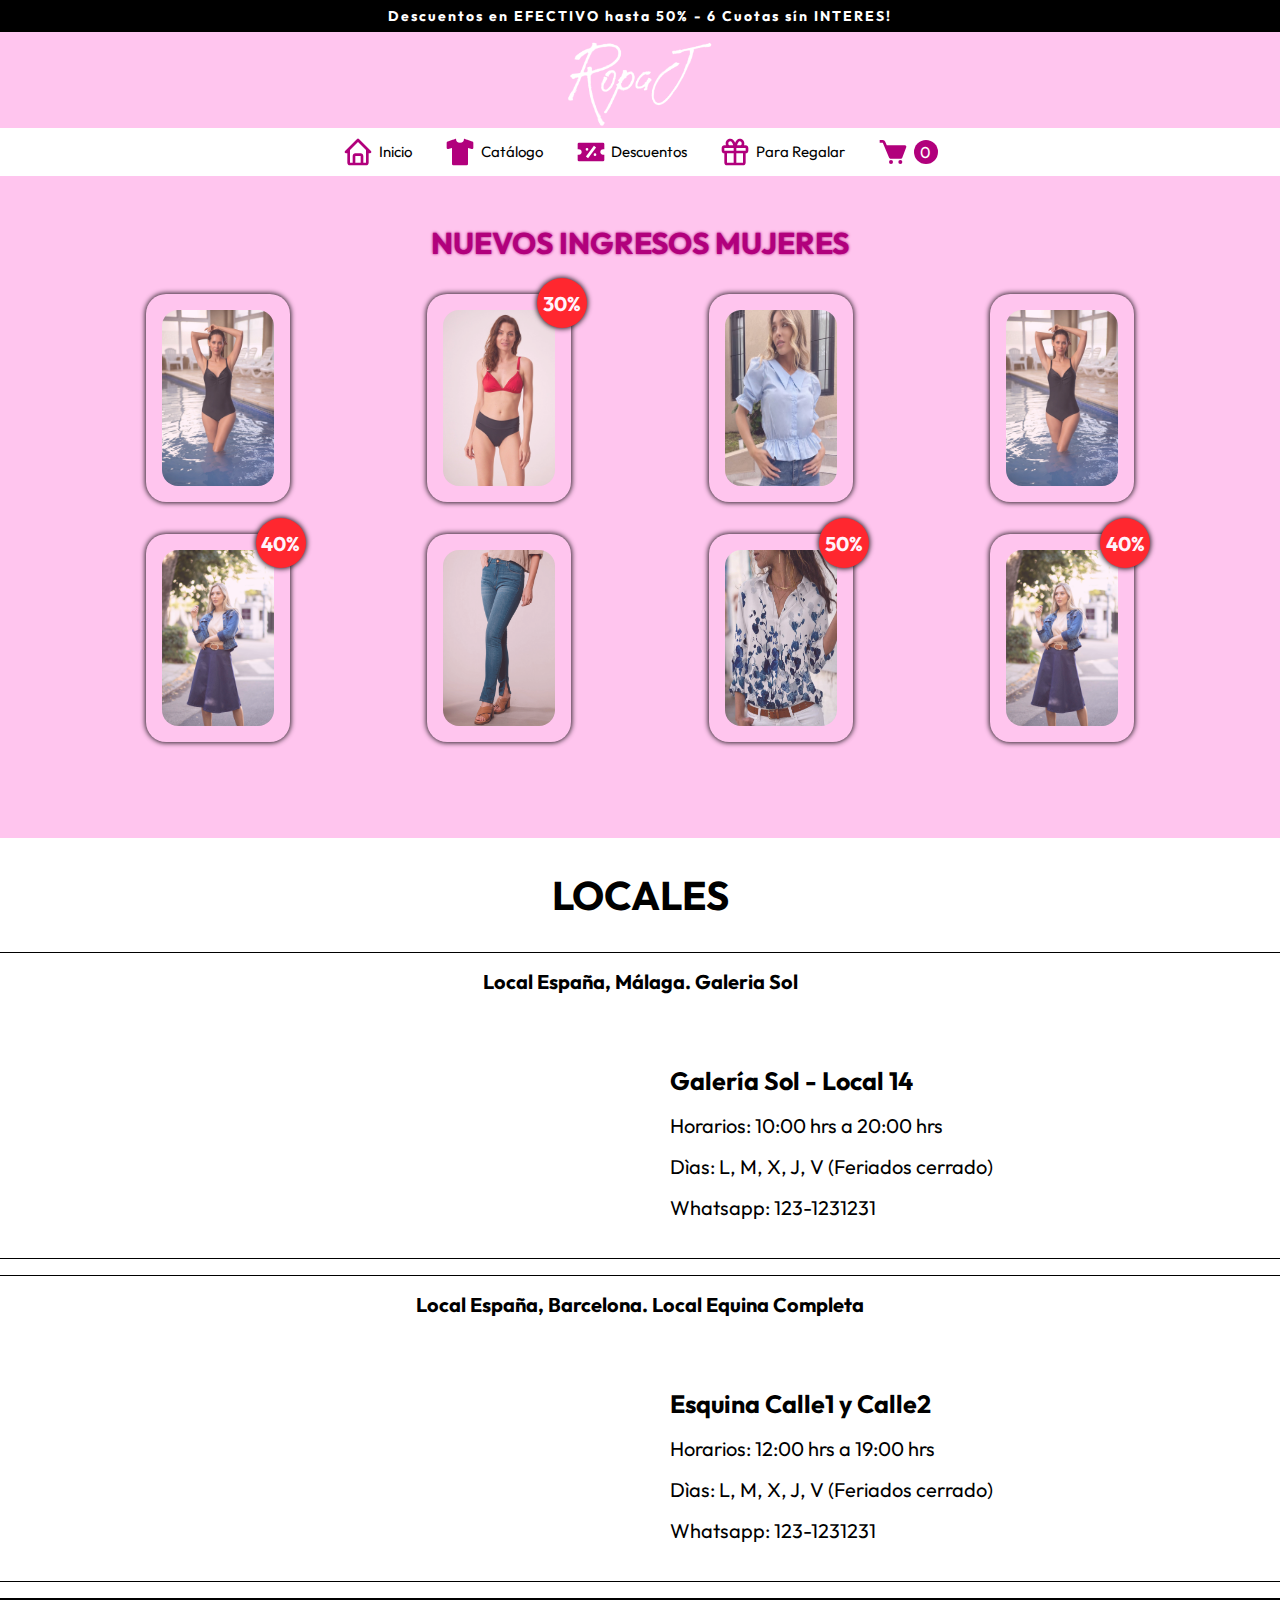
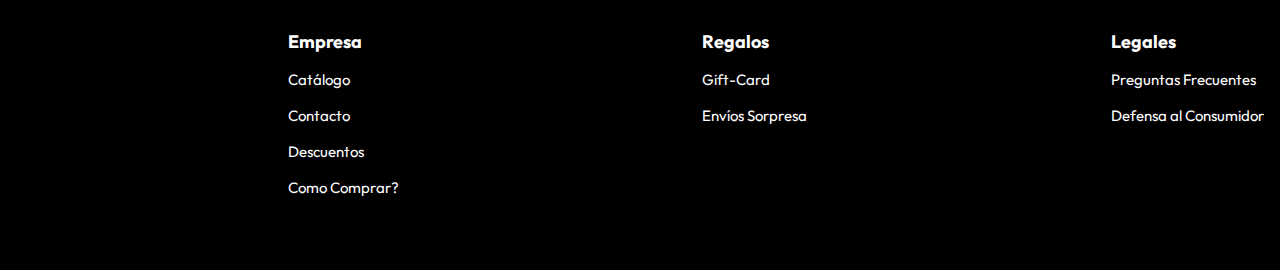
<file: index.html>
<!DOCTYPE html>
<html lang="es">

<head>
    <meta charset="UTF-8">
    <meta name="viewport" content="width=device-width, initial-scale=1.0">
    <title>RopaJ - Inicio</title>
    <link rel="stylesheet" href="css/index-style.css">
</head>

<body>
    <span class="frase-top">Descuentos en EFECTIVO hasta 50% - 6 Cuotas sín INTERES!</span>

    <!-- Navigation Bar -->
    <nav class="navbar-container">
        <img src="/assets/imgs/logo.png" alt="RopaJ">
        <ul class="list-navbar">
            <li class="item-menu-navbar"><a href="/index.html"><img src="/assets/svg/home.svg" alt="Inicio">Inicio</a>
            </li>
            <li class="item-menu-navbar"><a href="/productos.html"><img src="/assets/svg/productos.svg"
                        alt="Productos">Catálogo</a></li>
            <li class="item-menu-navbar"><a href="/descuentos.html"><img src="/assets/svg/descuentos.svg"
                        alt="Descuentos">Descuentos</a></li>
            <li class="item-menu-navbar"><a href="/regalos.html"><img src="/assets/svg/gift.svg" alt="Regalos">Para
                    Regalar</a></li>
            <li class="item-menu-navbar-carrito"><a href="/carrito.html"><img src="/assets/svg/carrito.svg"
                        alt="Carrito"><span class="numero-de-carrito">0</span></a></li>
        </ul>
    </nav>



    <!-- Carrusel con Btn // AGREGAR TAMBIEN LOCALES EN INDEX
    <div id="carouselExample" class="carousel slide">
        <div class="carousel-inner">
            <div class="carousel-item active">
                <img src="..." class="d-block w-100" alt="...">
            </div>
            <div class="carousel-item">
                <img src="..." class="d-block w-100" alt="...">
            </div>
            <div class="carousel-item">
                <img src="..." class="d-block w-100" alt="...">
            </div>
        </div>
        <button class="carousel-control-prev" type="button" data-bs-target="#carouselExample" data-bs-slide="prev">
            <span class="carousel-control-prev-icon" aria-hidden="true"></span>
            <span class="visually-hidden">Previous</span>
        </button>
        <button class="carousel-control-next" type="button" data-bs-target="#carouselExample" data-bs-slide="next">
            <span class="carousel-control-next-icon" aria-hidden="true"></span>
            <span class="visually-hidden">Next</span>
        </button>
    </div> -->



    <!-- Nuevo Ingreso Mujeres -->
    <section class="nuevo-i-m-container">
        <h3>NUEVOS INGRESOS MUJERES</h3>
        <!-- Tarjetas Diagonales -->
        <div class="tarjetas-diagonal-container">

            <a href="/productos.html" class="tarjeta-container">
                <img src="/assets/imgs/tarjetas-diagonales/tarjetauno.webp" alt="Ropa Mujeres">
            </a>

            <a href="/productos.html" class="tarjeta-container">
                <img src="/assets/imgs/tarjetas-diagonales/tarjetados.webp" alt="Ropa Mujeres">
                <div class="descuento-producto-arriva-derecha">30%</div>
            </a>

            <a href="/productos.html" class="tarjeta-container">
                <img src="/assets/imgs/tarjetas-diagonales/tarjetatres.webp" alt="Ropa Mujeres">
            </a>

            <a href="/productos.html" class="tarjeta-container">
                <img src="/assets/imgs/tarjetas-diagonales/tarjetauno.webp" alt="Ropa Mujeres">
            </a>
        </div>

        <!-- Nuevo Ingreso Mujeres -->
        <ul class="tarjetas-diagonal-container-m">

            <a href="/productos.html" class="tarjeta-container-m">
                <img src="/assets/imgs/tarjetas-diagonales/tarjetacuatro.webp" alt="Ropa Mujeres">
                <div class="descuento-producto-arriva-derecha">40%</div>
            </a>

            <a href="/productos.html" class="tarjeta-container-m">
                <img src="/assets/imgs/tarjetas-diagonales/tarjetacinco.webp" alt="Ropa Mujeres">
            </a>

            <a href="/productos.html" class="tarjeta-container-m">
                <img src="/assets/imgs/tarjetas-diagonales/tarjetaseis.webp" alt="Ropa Mujeres">
                <div class="descuento-producto-arriva-derecha">50%</div>
            </a>

            <a href="/productos.html" class="tarjeta-container-m">
                <img src="/assets/imgs/tarjetas-diagonales/tarjetacuatro.webp" alt="Ropa Mujeres">
                <div class="descuento-producto-arriva-derecha">40%</div>
            </a>
        </ul>
    </section>



    <!-- Locales -->
    <section class="locales-container">
        <h2>LOCALES</h2>
        <!-- España Málaga -->
        <h3>Local España, Málaga. Galeria Sol</h3>
        <div class="local-individual-container">
            <iframe
                src="https://www.google.com/maps/embed?pb=!1m18!1m12!1m3!1d102341.63585762426!2d-4.531669123392196!3d36.718331210937485!2m3!1f0!2f0!3f0!3m2!1i1024!2i768!4f13.1!3m3!1m2!1s0xd7259c44fdb212d%3A0x6025dc92c9ca32cf!2zTcOhbGFnYSwgRXNwYcOxYQ!5e0!3m2!1ses!2sar!4v1729279383182!5m2!1ses!2sar"
                width="350" height="200" style="border:0;" allowfullscreen="" loading="lazy"
                referrerpolicy="no-referrer-when-downgrade"></iframe>
            <div class="text-locales-container">
                <h3>Galería Sol - Local 14</h3>
                <span>Horarios: 10:00 hrs a 20:00 hrs</span>
                <span>Dìas: L, M, X, J, V (Feriados cerrado)</span>
                <span>Whatsapp: 123-1231231</span>
            </div>
        </div>

        <!-- España Barcelona -->
        <h3>Local España, Barcelona. Local Equina Completa</h3>
        <div class="local-individual-container">
            <iframe
                src="https://www.google.com/maps/embed?pb=!1m18!1m12!1m3!1d95780.6243159463!2d2.1401890999999997!3d41.392667949999996!2m3!1f0!2f0!3f0!3m2!1i1024!2i768!4f13.1!3m3!1m2!1s0x12a49816718e30e5%3A0x44b0fb3d4f47660a!2sBarcelona%2C%20Espa%C3%B1a!5e0!3m2!1ses!2sar!4v1729308234512!5m2!1ses!2sar"
                width="350" height="200" style="border:0;" allowfullscreen="" loading="lazy"
                referrerpolicy="no-referrer-when-downgrade"></iframe>
            <div class="text-locales-container">
                <h3>Esquina Calle1 y Calle2 </h3>
                <span>Horarios: 12:00 hrs a 19:00 hrs</span>
                <span>Dìas: L, M, X, J, V (Feriados cerrado)</span>
                <span>Whatsapp: 123-1231231</span>
            </div>
        </div>

    </section>



    <!-- Footer -->
    <footer class="footer-container">
        <!-- Logo -->
        <img src="/assets/imgs/logo.png" alt="Logo">

        <!-- Lista Empresa -->
        <ul class="lista-empresa-footer">
            <li class="item-empresa-footer">
                <h3>Empresa</h3>
            </li>
            <li class="item-empresa-footer"><a href="/productos.html">Catálogo</a></li>
            <li class="item-empresa-footer"><a href="/contactanos.html">Contacto</a></li>
            <li class="item-empresa-footer"><a href="/descuentos.html">Descuentos</a></li>
            <li class="item-empresa-footer"><a href="/comocomprar.html">Como Comprar?</a></li>
        </ul>

        <!-- Lista Regalos -->
        <ul class="lista-regalos-footer">
            <li class="item-regalos-footer">
                <h3>Regalos</h3>
            </li>
            <li class="item-regalos-footer"><a href="/regalos.html">Gift-Card</a></li>
            <li class="item-regalos-footer"><a href="/regalos.html">Envíos Sorpresa</a></li>
        </ul>

        <!-- Lista Empresa -->
        <ul class="lista-legales-footer">
            <li class="item-legales-footer">
                <h3>Legales</h3>
            </li>
            <li class="item-legales-footer"><a href="/faq.html">Preguntas Frecuentes</a></li>
            <li class="item-legales-footer"><a
                    href="https://www.argentina.gob.ar/servicio/iniciar-un-reclamo-ante-defensa-del-consumidor"
                    target="_blank">Defensa al Consumidor</a></li>
        </ul>
    </footer>


    <script src="js/main.js"></script>
</body>

</html>
</file>
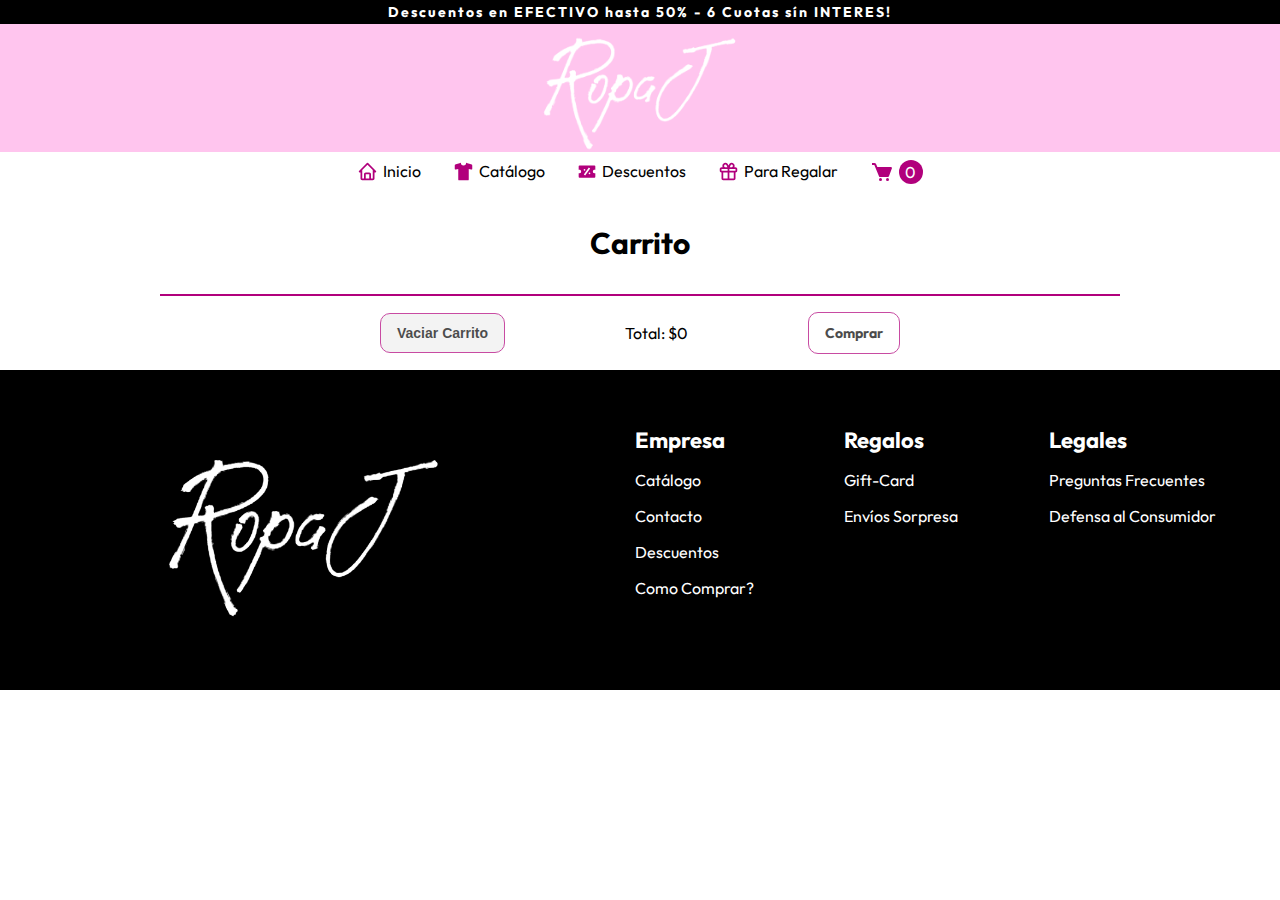
<file: carrito.html>
<!DOCTYPE html>
<html lang="en">

<head>
    <meta charset="UTF-8">
    <meta name="viewport" content="width=device-width, initial-scale=1.0">
    <title>RopaJ - Carrito</title>
    <link rel="stylesheet" href="css/carrito.css">
</head>

<body>

    <span class="frase-top">Descuentos en EFECTIVO hasta 50% - 6 Cuotas sín INTERES!</span>

    <!-- Navigation Bar -->
    <nav class="navbar-container">
        <img src="/assets/imgs/logo.png" alt="RopaJ">
        <ul class="list-navbar">
            <li class="item-menu-navbar"><a href="/index.html"><img src="/assets/svg/home.svg" alt="Inicio">Inicio</a>
            </li>
            <li class="item-menu-navbar"><a href="/productos.html"><img src="/assets/svg/productos.svg"
                        alt="Productos">Catálogo</a></li>
            <li class="item-menu-navbar"><a href="/descuentos.html"><img src="/assets/svg/descuentos.svg"
                        alt="Descuentos">Descuentos</a></li>
            <li class="item-menu-navbar"><a href="/regalos.html"><img src="/assets/svg/gift.svg" alt="Regalos">Para
                    Regalar</a></li>
            <li class="item-menu-navbar-carrito"><a href="/carrito.html"><img src="/assets/svg/carrito.svg"
                        alt="Carrito"><span class="numero-de-carrito">0</span></a></li>
        </ul>
    </nav>

    <section class="container-carrito-page">
        <h3>Carrito</h3>

        <ul class="carrito-list">
            
        </ul>
        <div class="container-carrito-btns">
            <button id="vaciar-carrito">Vaciar Carrito</button>
            <p>Total: $<span id="total-carrito-compra">0</span></p>
            <a class="comprar-btn-carrito" href="/comprar.html">Comprar</a>
        </div>
    </section>







    <!-- Footer -->
    <footer class="footer-container">
        <!-- Logo -->
        <img src="/assets/imgs/logo.png" alt="Logo">

        <!-- Lista Empresa -->
        <ul class="lista-empresa-footer">
            <li class="item-empresa-footer">
                <h3>Empresa</h3>
            </li>
            <li class="item-empresa-footer"><a href="/productos.html">Catálogo</a></li>
            <li class="item-empresa-footer"><a href="/contactanos.html">Contacto</a></li>
            <li class="item-empresa-footer"><a href="/descuentos.html">Descuentos</a></li>
            <li class="item-empresa-footer"><a href="/comocomprar.html">Como Comprar?</a></li>
        </ul>

        <!-- Lista Regalos -->
        <ul class="lista-regalos-footer">
            <li class="item-regalos-footer">
                <h3>Regalos</h3>
            </li>
            <li class="item-regalos-footer"><a href="/regalos.html" >Gift-Card</a></li>
            <li class="item-regalos-footer"><a href="/regalos.html" >Envíos Sorpresa</a></li>
        </ul>

        <!-- Lista Empresa -->
        <ul class="lista-legales-footer">
            <li class="item-legales-footer">
                <h3>Legales</h3>
            </li>
            <li class="item-legales-footer"><a href="/faq.html">Preguntas Frecuentes</a></li>
            <li class="item-legales-footer"><a
                    href="https://www.argentina.gob.ar/servicio/iniciar-un-reclamo-ante-defensa-del-consumidor"
                    target="_blank">Defensa al Consumidor</a></li>
        </ul>
    </footer>

    <script src="js/carrito.js"></script>
</body>

</html>
</file>
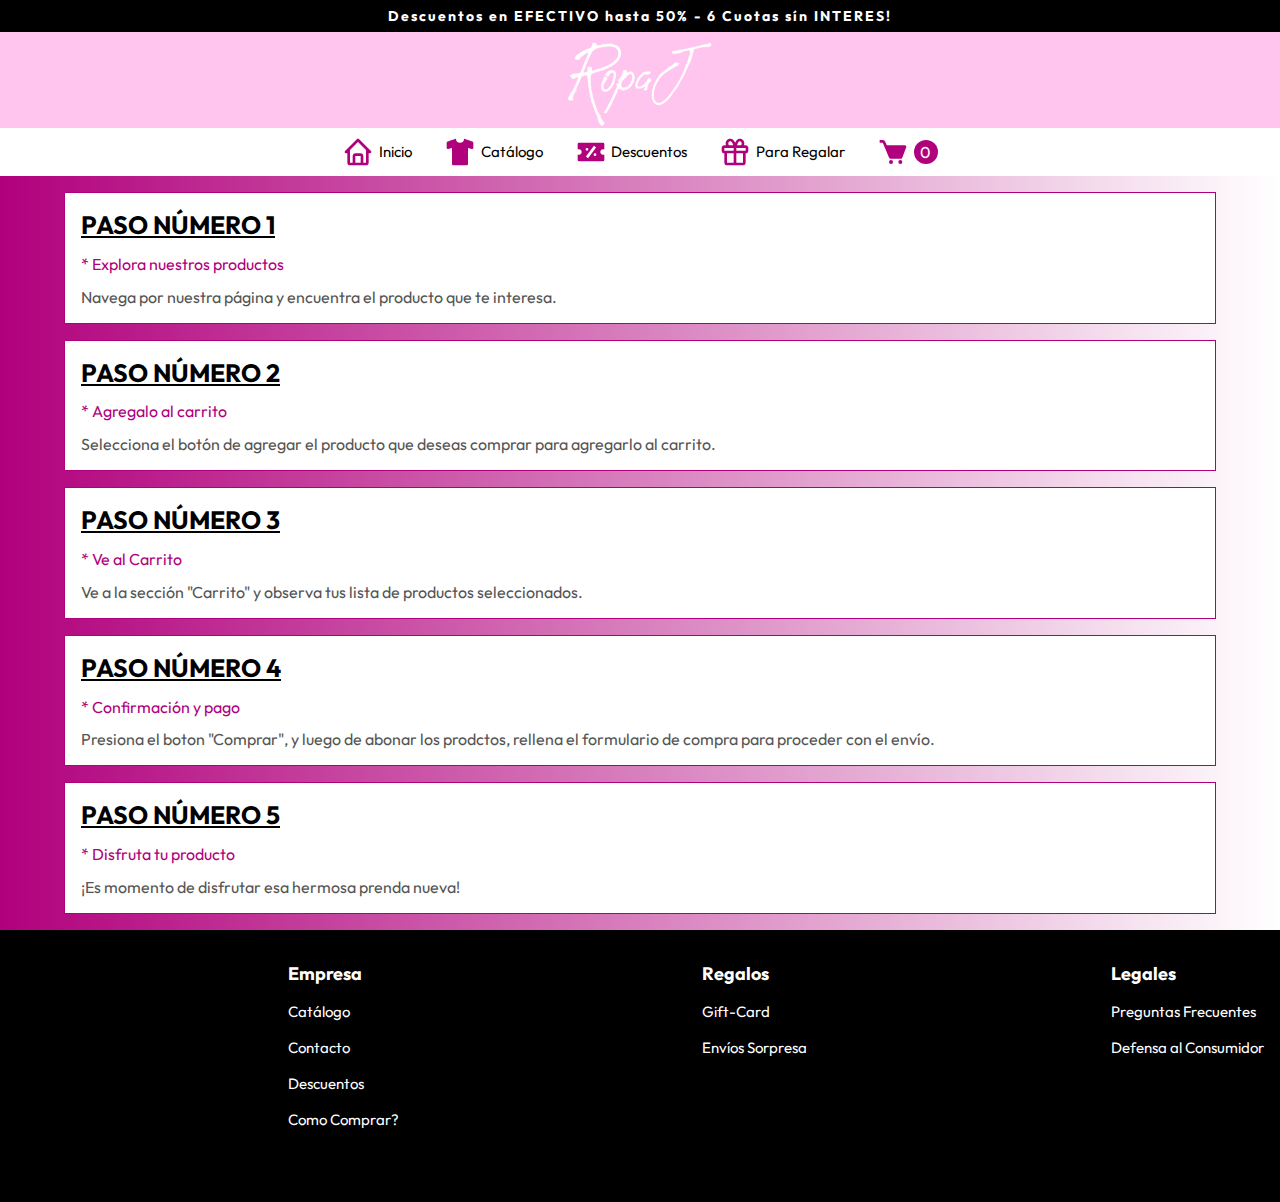
<file: comocomprar.html>
<!DOCTYPE html>
<html lang="es">

<head>
    <meta charset="UTF-8">
    <meta name="viewport" content="width=device-width, initial-scale=1.0">
    <title>RopaJ - Como Comprar?</title>
    <link rel="stylesheet" href="css/comocomprar-style.css">
</head>

<body>
    <span class="frase-top">Descuentos en EFECTIVO hasta 50% - 6 Cuotas sín INTERES!</span>

    <!-- Navigation Bar -->
    <nav class="navbar-container">
        <img src="/assets/imgs/logo.png" alt="RopaJ">
        <ul class="list-navbar">
            <li class="item-menu-navbar"><a href="/index.html"><img src="/assets/svg/home.svg" alt="Inicio">Inicio</a>
            </li>
            <li class="item-menu-navbar"><a href="/productos.html"><img src="/assets/svg/productos.svg"
                        alt="Productos">Catálogo</a></li>
            <li class="item-menu-navbar"><a href="/descuentos.html"><img src="/assets/svg/descuentos.svg"
                        alt="Descuentos">Descuentos</a></li>
            <li class="item-menu-navbar"><a href="/regalos.html"><img src="/assets/svg/gift.svg" alt="Regalos">Para
                    Regalar</a></li>
            <li class="item-menu-navbar-carrito"><a href="/carrito.html"><img src="/assets/svg/carrito.svg"
                        alt="Carrito"><span class="numero-de-carrito">0</span></a></li>
        </ul>
    </nav>

    <!-- Como Comprar -->
    <ul class="lista-como-comprar">
        <li class="item-como-comprar">
            <h3>PASO NÚMERO 1</h3>
            <span>* Explora nuestros productos</span>
            <p>Navega por nuestra página y encuentra el producto que te interesa.</p>
        </li>
        <li class="item-como-comprar">
            <h3>PASO NÚMERO 2</h3>
            <span>* Agregalo al carrito</span>
            <p>Selecciona el botón de agregar el producto que deseas comprar para agregarlo al carrito.</p>
        </li>
        <li class="item-como-comprar">
            <h3>PASO NÚMERO 3</h3>
            <span>* Ve al Carrito</span>
            <p>Ve a la sección "Carrito" y observa tus lista de productos seleccionados.
            </p>
        </li>
        <li class="item-como-comprar">
            <h3>PASO NÚMERO 4</h3>
            <span>* Confirmación y pago</span>
            <p>Presiona el boton "Comprar", y luego de abonar los prodctos, rellena el formulario de compra para proceder con el envío.</p>
        </li>
        <li class="item-como-comprar">
            <h3>PASO NÚMERO 5</h3>
            <span>* Disfruta tu producto</span>
            <p>¡Es momento de disfrutar esa hermosa prenda nueva!</p>
        </li>
    </ul>







    <!-- Footer -->
    <footer class="footer-container">
        <!-- Logo -->
        <img src="/assets/imgs/logo.png" alt="Logo">

        <!-- Lista Empresa -->
        <ul class="lista-empresa-footer">
            <li class="item-empresa-footer">
                <h3>Empresa</h3>
            </li>
            <li class="item-empresa-footer"><a href="/productos.html">Catálogo</a></li>
            <li class="item-empresa-footer"><a href="/contactanos.html">Contacto</a></li>
            <li class="item-empresa-footer"><a href="/descuentos.html">Descuentos</a></li>
            <li class="item-empresa-footer"><a href="/comocomprar.html">Como Comprar?</a></li>
        </ul>

        <!-- Lista Regalos -->
        <ul class="lista-regalos-footer">
            <li class="item-regalos-footer">
                <h3>Regalos</h3>
            </li>
            <li class="item-regalos-footer"><a href="/regalos.html" >Gift-Card</a></li>
            <li class="item-regalos-footer"><a href="/regalos.html" >Envíos Sorpresa</a></li>
        </ul>

        <!-- Lista Empresa -->
        <ul class="lista-legales-footer">
            <li class="item-legales-footer">
                <h3>Legales</h3>
            </li>
            <li class="item-legales-footer"><a href="/faq.html">Preguntas Frecuentes</a></li>
            <li class="item-legales-footer"><a
                    href="https://www.argentina.gob.ar/servicio/iniciar-un-reclamo-ante-defensa-del-consumidor"
                    target="_blank">Defensa al Consumidor</a></li>
        </ul>
    </footer>

    <script src="js/comocomprar.js"></script>

</body>

</html>
</file>
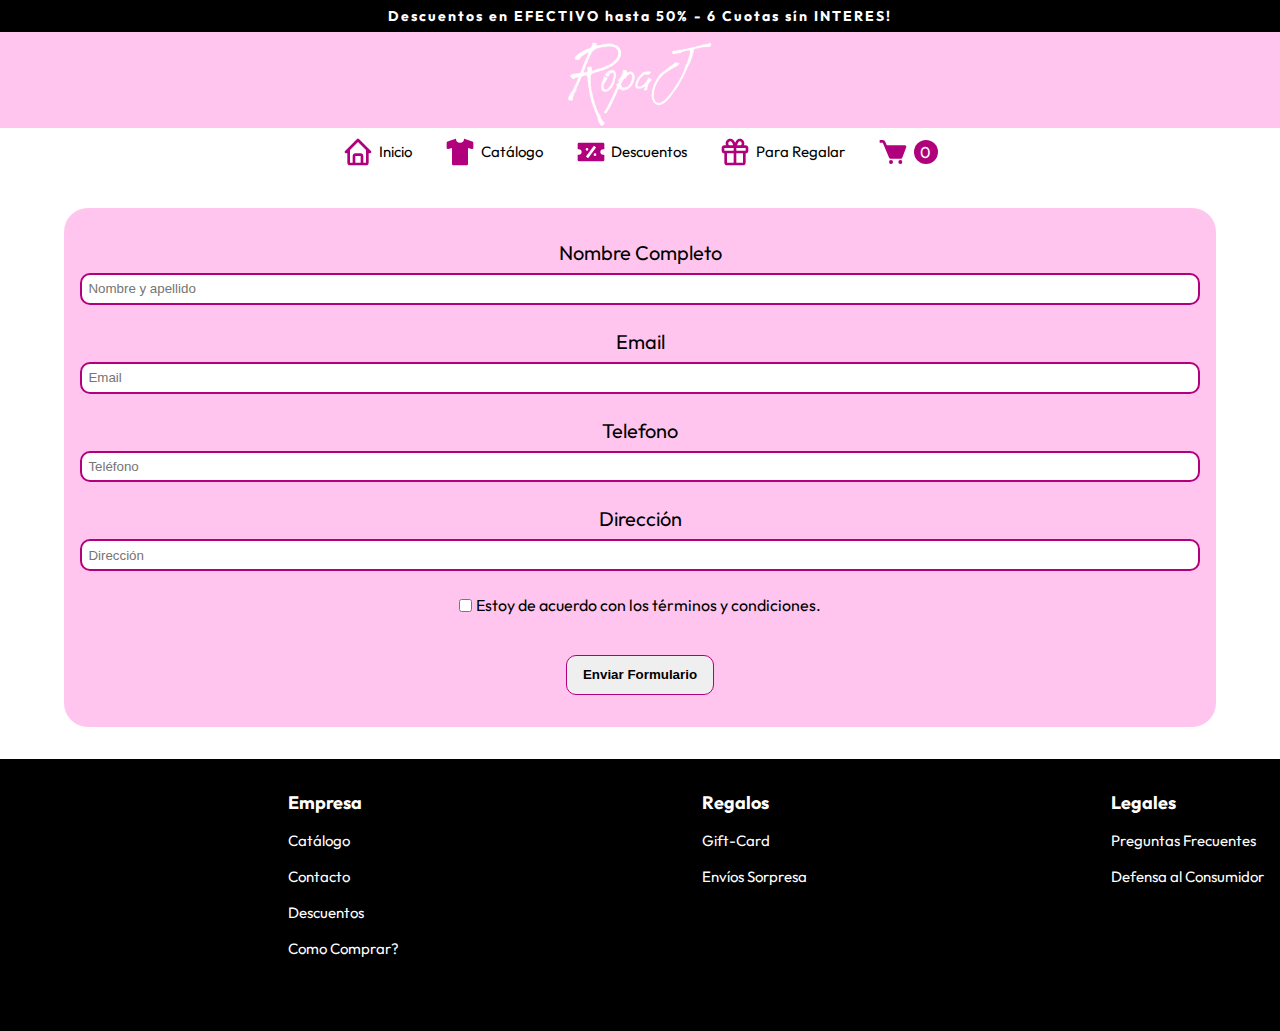
<file: comprar.html>
<!DOCTYPE html>
<html lang="es">

<head>
    <meta charset="UTF-8">
    <meta name="viewport" content="width=device-width, initial-scale=1.0">
    <title>RopaJ - F.A.Q.</title>
    <link rel="stylesheet" href="css/comprar.css">
</head>

<body>
    <span class="frase-top">Descuentos en EFECTIVO hasta 50% - 6 Cuotas sín INTERES!</span>

        <!-- Navigation Bar -->
        <nav class="navbar-container">
            <img src="/assets/imgs/logo.png" alt="RopaJ">
            <ul class="list-navbar">
                <li class="item-menu-navbar"><a href="/index.html"><img src="/assets/svg/home.svg" alt="Inicio">Inicio</a>
                </li>
                <li class="item-menu-navbar"><a href="/productos.html"><img src="/assets/svg/productos.svg"
                            alt="Productos">Catálogo</a></li>
                <li class="item-menu-navbar"><a href="/descuentos.html"><img src="/assets/svg/descuentos.svg"
                            alt="Descuentos">Descuentos</a></li>
                <li class="item-menu-navbar"><a href="/regalos.html"><img src="/assets/svg/gift.svg" alt="Regalos">Para
                        Regalar</a></li>
                <li class="item-menu-navbar-carrito"><a href="/carrito.html"><img src="/assets/svg/carrito.svg"
                            alt="Carrito"><span class="numero-de-carrito">0</span></a></li>
            </ul>
        </nav>


        <!-- Formulario de compra -->
        <form id="formulario-de-compra" class="formulario-compra-container">

            
            <label for="inpt-n">Nombre Completo</label>
            <input id="inpt-n" type="text" required placeholder="Nombre y apellido">
            
            <label for="inpt-e">Email</label>
            <input id="inpt-e" type="email" required placeholder="Email">
            
            <label for="inpt-t">Telefono</label>
            <input id="inpt-t" type="tel" required placeholder="Teléfono">
            
            <label for="inpt-d">Dirección</label>
            <input id="inpt-d" type="text" required placeholder="Dirección">

            <div class="acepto-terminos-condiciones">
                <input id="inpt-tyc" type="checkbox" required name="" id="">
                <label for="inpt-tyc">Estoy de acuerdo con los términos y condiciones.</label>
            </div>

            <button type="submit">Enviar Formulario</button>
        </form>





    <!-- Footer -->
    <footer class="footer-container">
        <!-- Logo -->
        <img src="/assets/imgs/logo.png" alt="Logo">

        <!-- Lista Empresa -->
        <ul class="lista-empresa-footer">
            <li class="item-empresa-footer">
                <h3>Empresa</h3>
            </li>
            <li class="item-empresa-footer"><a href="/productos.html">Catálogo</a></li>
            <li class="item-empresa-footer"><a href="/contactanos.html">Contacto</a></li>
            <li class="item-empresa-footer"><a href="/descuentos.html">Descuentos</a></li>
            <li class="item-empresa-footer"><a href="/comocomprar.html">Como Comprar?</a></li>
        </ul>

        <!-- Lista Regalos -->
        <ul class="lista-regalos-footer">
            <li class="item-regalos-footer">
                <h3>Regalos</h3>
            </li>
            <li class="item-regalos-footer"><a href="/regalos.html">Gift-Card</a></li>
            <li class="item-regalos-footer"><a href="/regalos.html">Envíos Sorpresa</a></li>
        </ul>

        <!-- Lista Empresa -->
        <ul class="lista-legales-footer">
            <li class="item-legales-footer">
                <h3>Legales</h3>
            </li>
            <li class="item-legales-footer"><a href="/faq.html">Preguntas Frecuentes</a></li>
            <li class="item-legales-footer"><a
                    href="https://www.argentina.gob.ar/servicio/iniciar-un-reclamo-ante-defensa-del-consumidor"
                    target="_blank">Defensa al Consumidor</a></li>
        </ul>
    </footer>

    <script src="js/faq.js"></script>

</body>
</html>
</file>
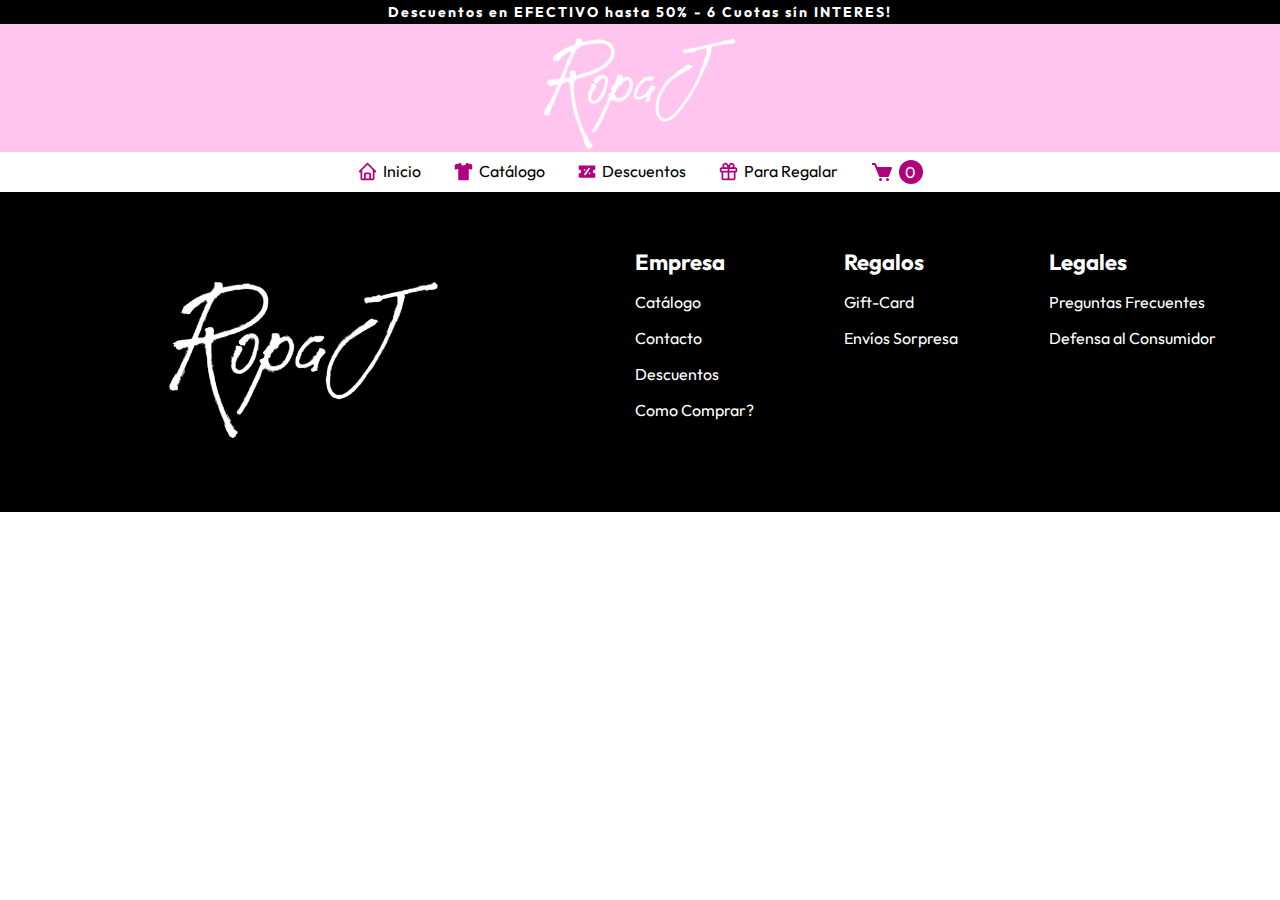
<file: contactanos.html>
<!DOCTYPE html>
<html lang="es">

<head>
    <meta charset="UTF-8">
    <meta name="viewport" content="width=device-width, initial-scale=1.0">
    <title>RopaJ - Contactanos</title>
    <link rel="stylesheet" href="css/contactanos-style.css">
</head>

<body>
    <span class="frase-top">Descuentos en EFECTIVO hasta 50% - 6 Cuotas sín INTERES!</span>

    <!-- Navigation Bar -->
    <nav class="navbar-container">
        <img src="/assets/imgs/logo.png" alt="RopaJ">
        <ul class="list-navbar">
            <li class="item-menu-navbar"><a href="/index.html"><img src="/assets/svg/home.svg" alt="Inicio">Inicio</a>
            </li>
            <li class="item-menu-navbar"><a href="/productos.html"><img src="/assets/svg/productos.svg"
                        alt="Productos">Catálogo</a></li>
            <li class="item-menu-navbar"><a href="/descuentos.html"><img src="/assets/svg/descuentos.svg"
                        alt="Descuentos">Descuentos</a></li>
            <li class="item-menu-navbar"><a href="/regalos.html"><img src="/assets/svg/gift.svg" alt="Regalos">Para
                    Regalar</a></li>
            <li class="item-menu-navbar-carrito"><a href="/carrito.html"><img src="/assets/svg/carrito.svg"
                        alt="Carrito"><span class="numero-de-carrito">0</span></a></li>
        </ul>
    </nav>

    <!-- Contacto -->
    






    <!-- Footer -->
    <footer class="footer-container">
        <!-- Logo -->
        <img src="/assets/imgs/logo.png" alt="Logo">

        <!-- Lista Empresa -->
        <ul class="lista-empresa-footer">
            <li class="item-empresa-footer">
                <h3>Empresa</h3>
            </li>
            <li class="item-empresa-footer"><a href="/productos.html">Catálogo</a></li>
            <li class="item-empresa-footer"><a href="/contactanos.html">Contacto</a></li>
            <li class="item-empresa-footer"><a href="/descuentos.html">Descuentos</a></li>
            <li class="item-empresa-footer"><a href="/comocomprar.html">Como Comprar?</a></li>
        </ul>

        <!-- Lista Regalos -->
        <ul class="lista-regalos-footer">
            <li class="item-regalos-footer">
                <h3>Regalos</h3>
            </li>
            <li class="item-regalos-footer"><a href="/regalos.html" >Gift-Card</a></li>
            <li class="item-regalos-footer"><a href="/regalos.html" >Envíos Sorpresa</a></li>
        </ul>

        <!-- Lista Empresa -->
        <ul class="lista-legales-footer">
            <li class="item-legales-footer">
                <h3>Legales</h3>
            </li>
            <li class="item-legales-footer"><a href="/faq.html">Preguntas Frecuentes</a></li>
            <li class="item-legales-footer"><a
                    href="https://www.argentina.gob.ar/servicio/iniciar-un-reclamo-ante-defensa-del-consumidor"
                    target="_blank">Defensa al Consumidor</a></li>
        </ul>
    </footer>

    <script src="js/contactanos.js"></script>

</body>

</html>
</file>
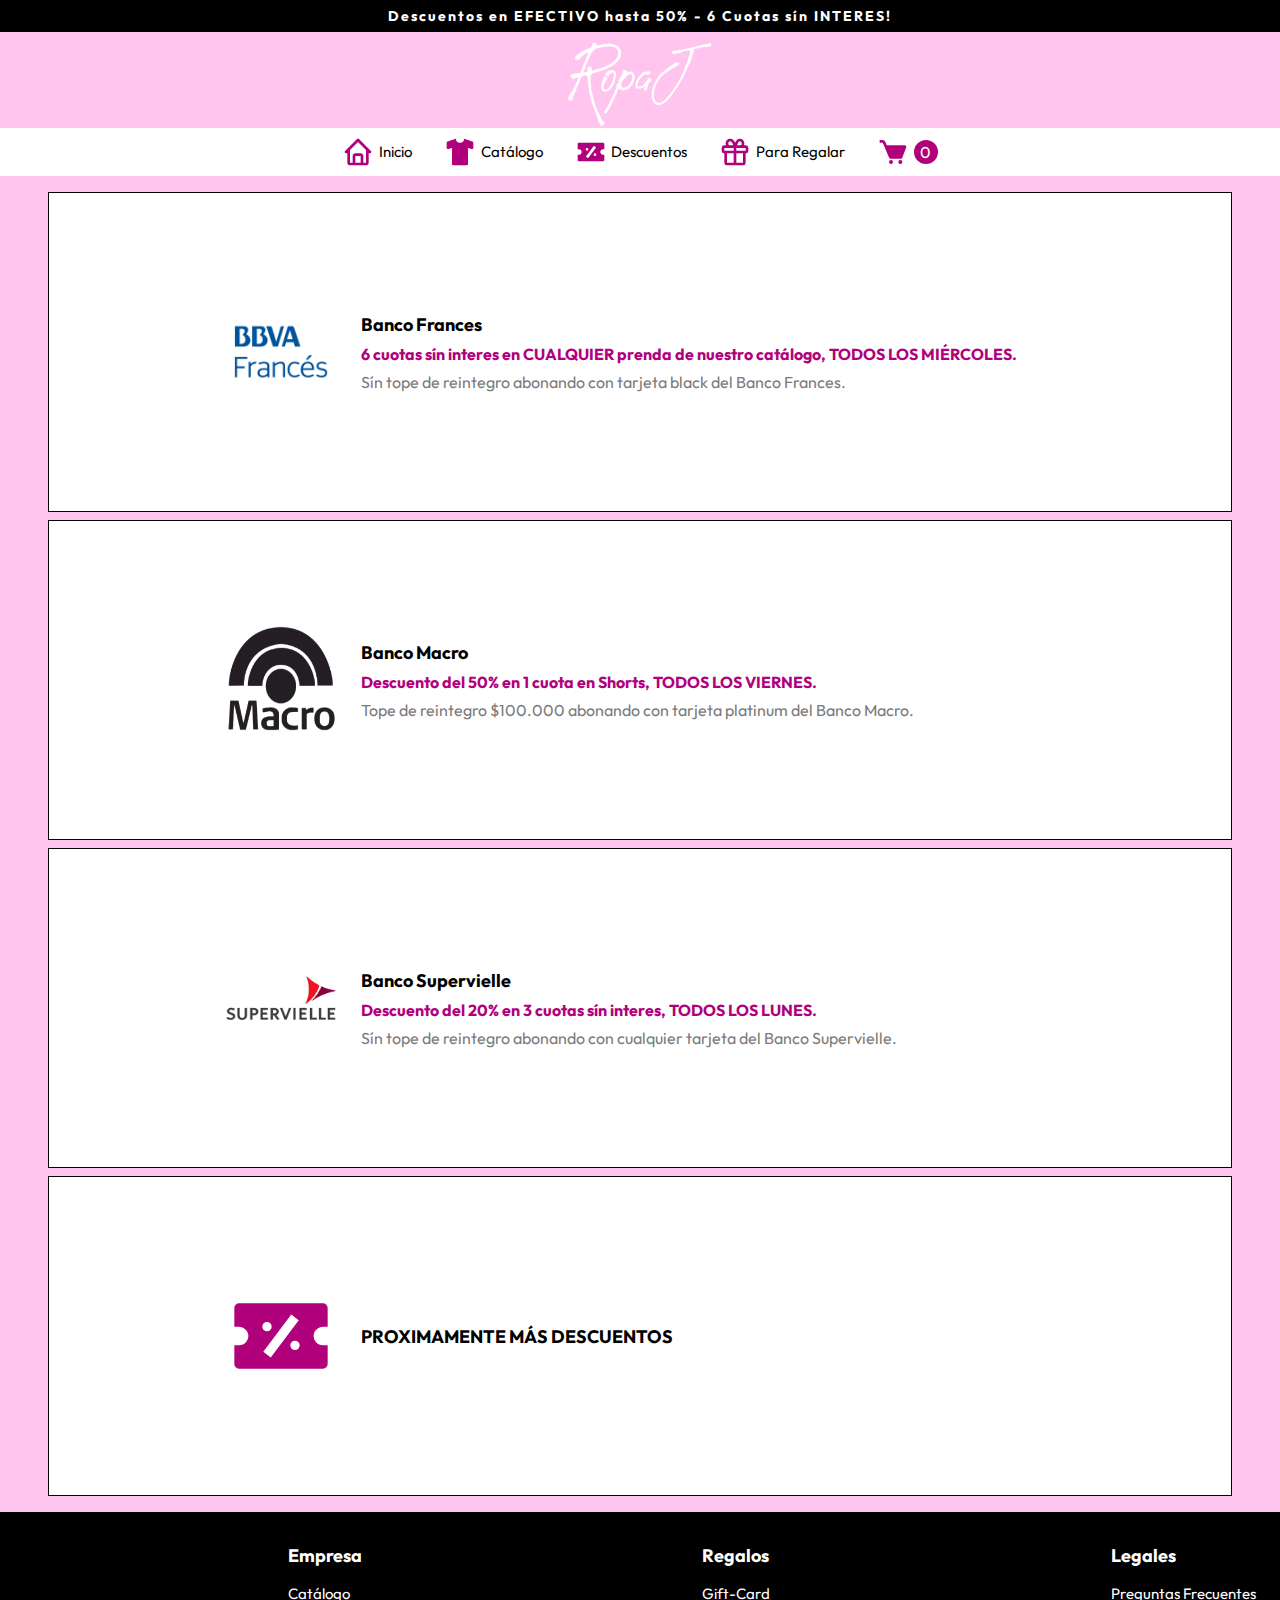
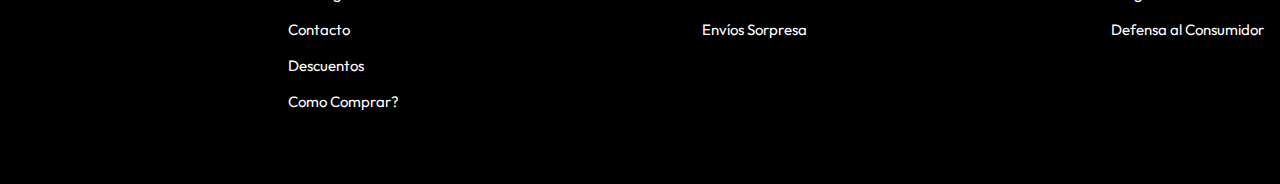
<file: descuentos.html>
<!DOCTYPE html>
<html lang="es">

<head>
    <meta charset="UTF-8">
    <meta name="viewport" content="width=device-width, initial-scale=1.0">
    <title>RopaJ - Descuentos</title>
    <link rel="stylesheet" href="css/descuentos-style.css">
</head>

<body>
    <span class="frase-top">Descuentos en EFECTIVO hasta 50% - 6 Cuotas sín INTERES!</span>

        <!-- Navigation Bar -->
        <nav class="navbar-container">
            <img src="/assets/imgs/logo.png" alt="RopaJ">
            <ul class="list-navbar">
                <li class="item-menu-navbar"><a href="/index.html"><img src="/assets/svg/home.svg" alt="Inicio">Inicio</a>
                </li>
                <li class="item-menu-navbar"><a href="/productos.html"><img src="/assets/svg/productos.svg"
                            alt="Productos">Catálogo</a></li>
                <li class="item-menu-navbar"><a href="/descuentos.html"><img src="/assets/svg/descuentos.svg"
                            alt="Descuentos">Descuentos</a></li>
                <li class="item-menu-navbar"><a href="/regalos.html"><img src="/assets/svg/gift.svg" alt="Regalos">Para
                        Regalar</a></li>
                <li class="item-menu-navbar-carrito"><a href="/carrito.html"><img src="/assets/svg/carrito.svg"
                            alt="Carrito"><span class="numero-de-carrito">0</span></a></li>
            </ul>
        </nav>

    <!-- Descuentos -->

    <section class="container-descuentos">

        <div class="descuento-individual-container">
            <img src="assets/imgs/descuentos/frances.png" alt="Banco Frances">
            <div class="texto-descuentos-container">
                <h4>Banco Frances</h4>
                <span>6 cuotas sín interes en CUALQUIER prenda de nuestro catálogo, TODOS LOS MIÉRCOLES.</span>
                <p>Sín tope de reintegro abonando con tarjeta black del Banco Frances.</p>

            </div>
        </div>

        <div class="descuento-individual-container">
            <img src="assets/imgs/descuentos/macro.png" alt="Banco Macro">
            <div class="texto-descuentos-container">
                <h4>Banco Macro</h4>
                <span>Descuento del 50% en 1 cuota en Shorts, TODOS LOS VIERNES.</span>
                <p>Tope de reintegro $100.000 abonando con tarjeta platinum del Banco Macro.</p>
            </div>
        </div>

        <div class="descuento-individual-container">
            <img src="assets/imgs/descuentos/supervielle.png" alt="Banco Supervielle">
            <div class="texto-descuentos-container">
                <h4>Banco Supervielle</h4>
                <span>Descuento del 20% en 3 cuotas sín interes, TODOS LOS LUNES.</span>
                <p>Sín tope de reintegro abonando con cualquier tarjeta del Banco Supervielle.</p>
            </div>
        </div>

        <div class="descuento-individual-container">
            <img src="assets/svg/descuentos.svg" alt="Banco Supervielle">
            <div class="texto-descuentos-container">
                <h4>PROXIMAMENTE MÁS DESCUENTOS</h4>
            </div>
        </div>

    </section>





    <!-- Footer -->
    <footer class="footer-container">
        <!-- Logo -->
        <img src="/assets/imgs/logo.png" alt="Logo">

        <!-- Lista Empresa -->
        <ul class="lista-empresa-footer">
            <li class="item-empresa-footer">
                <h3>Empresa</h3>
            </li>
            <li class="item-empresa-footer"><a href="/productos.html">Catálogo</a></li>
            <li class="item-empresa-footer"><a href="/contactanos.html">Contacto</a></li>
            <li class="item-empresa-footer"><a href="/descuentos.html">Descuentos</a></li>
            <li class="item-empresa-footer"><a href="/comocomprar.html">Como Comprar?</a></li>
        </ul>

        <!-- Lista Regalos -->
        <ul class="lista-regalos-footer">
            <li class="item-regalos-footer">
                <h3>Regalos</h3>
            </li>
            <li class="item-regalos-footer"><a href="/regalos.html" >Gift-Card</a></li>
            <li class="item-regalos-footer"><a href="/regalos.html" >Envíos Sorpresa</a></li>
        </ul>

        <!-- Lista Empresa -->
        <ul class="lista-legales-footer">
            <li class="item-legales-footer">
                <h3>Legales</h3>
            </li>
            <li class="item-legales-footer"><a href="/faq.html">Preguntas Frecuentes</a></li>
            <li class="item-legales-footer"><a
                    href="https://www.argentina.gob.ar/servicio/iniciar-un-reclamo-ante-defensa-del-consumidor"
                    target="_blank">Defensa al Consumidor</a></li>
        </ul>
    </footer>

    <script src="js/descuentos.js"></script>

</body>

</html>
</file>
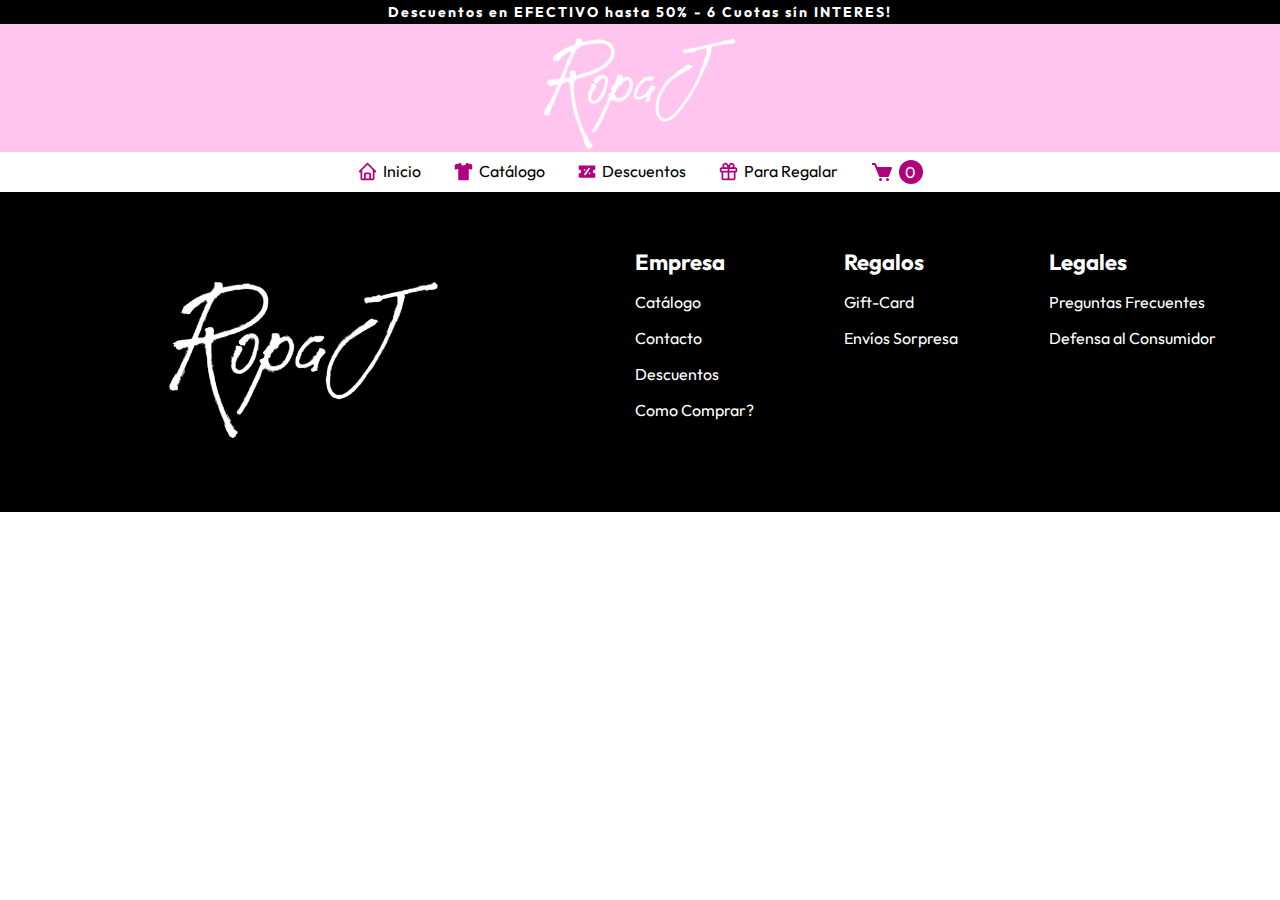
<file: faq.html>
<!DOCTYPE html>
<html lang="es">

<head>
    <meta charset="UTF-8">
    <meta name="viewport" content="width=device-width, initial-scale=1.0">
    <title>RopaJ - F.A.Q.</title>
    <link rel="stylesheet" href="css/faq-style.css">
</head>

<body>
    <span class="frase-top">Descuentos en EFECTIVO hasta 50% - 6 Cuotas sín INTERES!</span>

        <!-- Navigation Bar -->
        <nav class="navbar-container">
            <img src="/assets/imgs/logo.png" alt="RopaJ">
            <ul class="list-navbar">
                <li class="item-menu-navbar"><a href="/index.html"><img src="/assets/svg/home.svg" alt="Inicio">Inicio</a>
                </li>
                <li class="item-menu-navbar"><a href="/productos.html"><img src="/assets/svg/productos.svg"
                            alt="Productos">Catálogo</a></li>
                <li class="item-menu-navbar"><a href="/descuentos.html"><img src="/assets/svg/descuentos.svg"
                            alt="Descuentos">Descuentos</a></li>
                <li class="item-menu-navbar"><a href="/regalos.html"><img src="/assets/svg/gift.svg" alt="Regalos">Para
                        Regalar</a></li>
                <li class="item-menu-navbar-carrito"><a href="/carrito.html"><img src="/assets/svg/carrito.svg"
                            alt="Carrito"><span class="numero-de-carrito">0</span></a></li>
            </ul>
        </nav>









    <!-- Footer -->
    <footer class="footer-container">
        <!-- Logo -->
        <img src="/assets/imgs/logo.png" alt="Logo">

        <!-- Lista Empresa -->
        <ul class="lista-empresa-footer">
            <li class="item-empresa-footer">
                <h3>Empresa</h3>
            </li>
            <li class="item-empresa-footer"><a href="/productos.html">Catálogo</a></li>
            <li class="item-empresa-footer"><a href="/contactanos.html">Contacto</a></li>
            <li class="item-empresa-footer"><a href="/descuentos.html">Descuentos</a></li>
            <li class="item-empresa-footer"><a href="/comocomprar.html">Como Comprar?</a></li>
        </ul>

        <!-- Lista Regalos -->
        <ul class="lista-regalos-footer">
            <li class="item-regalos-footer">
                <h3>Regalos</h3>
            </li>
            <li class="item-regalos-footer"><a href="/regalos.html" >Gift-Card</a></li>
            <li class="item-regalos-footer"><a href="/regalos.html" >Envíos Sorpresa</a></li>
        </ul>

        <!-- Lista Empresa -->
        <ul class="lista-legales-footer">
            <li class="item-legales-footer">
                <h3>Legales</h3>
            </li>
            <li class="item-legales-footer"><a href="/faq.html">Preguntas Frecuentes</a></li>
            <li class="item-legales-footer"><a
                    href="https://www.argentina.gob.ar/servicio/iniciar-un-reclamo-ante-defensa-del-consumidor"
                    target="_blank">Defensa al Consumidor</a></li>
        </ul>
    </footer>

    <script src="js/faq.js"></script>

</body>
</html>
</file>
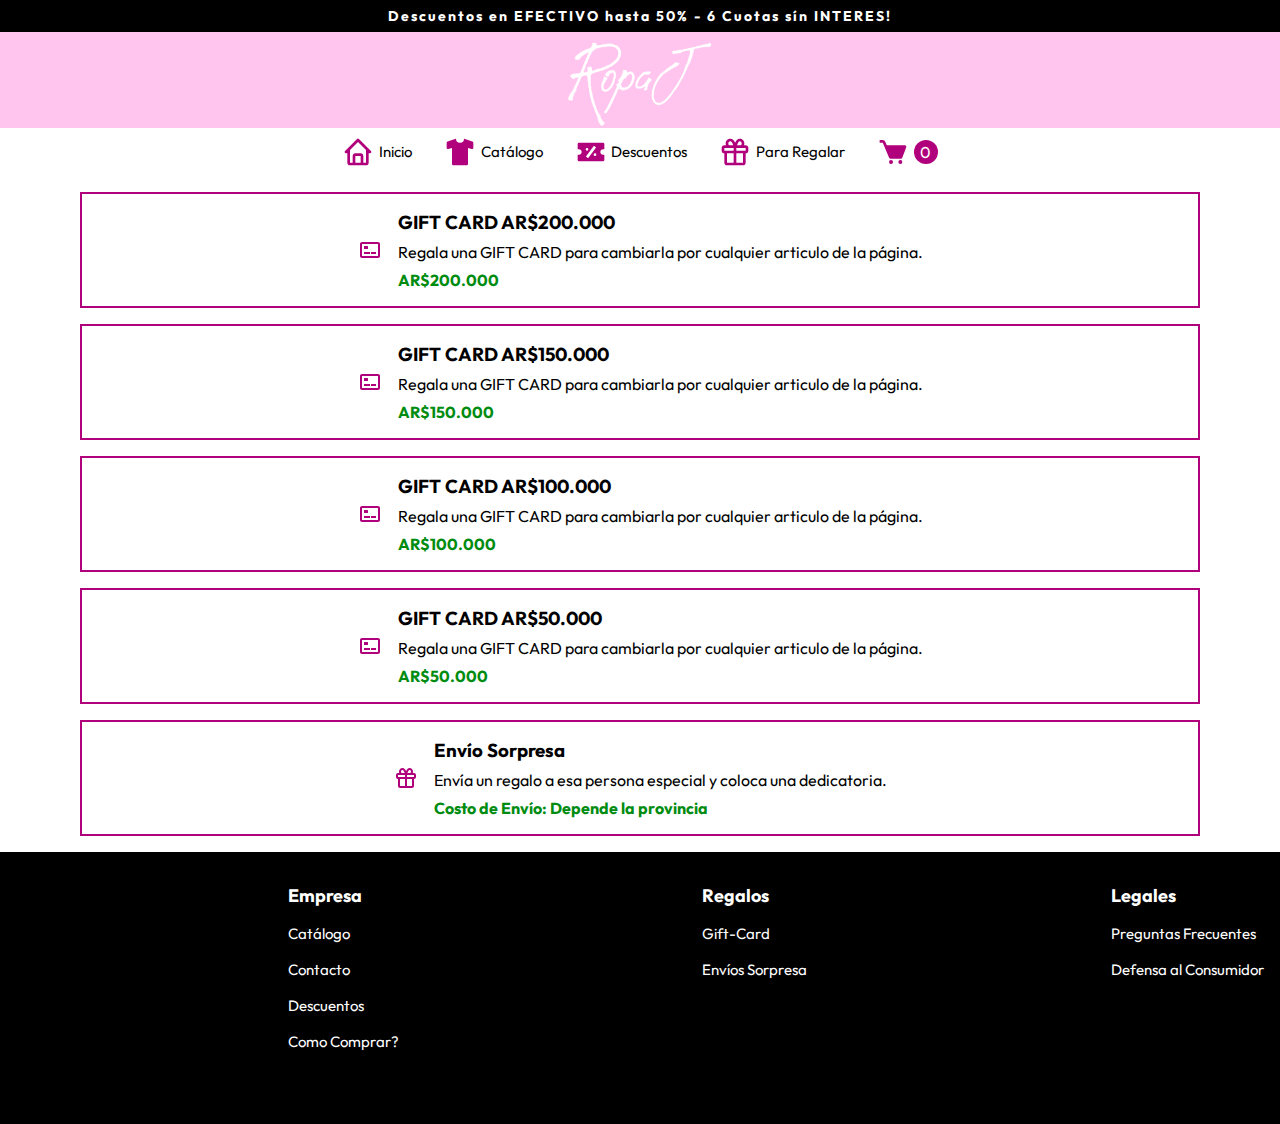
<file: regalos.html>
<!DOCTYPE html>
<html lang="es">

<head>
    <meta charset="UTF-8">
    <meta name="viewport" content="width=device-width, initial-scale=1.0">
    <title>RopaJ - Regalos</title>
    <link rel="stylesheet" href="css/regalos-styles.css">
</head>

<body>
    <span class="frase-top">Descuentos en EFECTIVO hasta 50% - 6 Cuotas sín INTERES!</span>

    <!-- Navigation Bar -->
    <nav class="navbar-container">
        <img src="/assets/imgs/logo.png" alt="RopaJ">
        <ul class="list-navbar">
            <li class="item-menu-navbar"><a href="/index.html"><img src="/assets/svg/home.svg" alt="Inicio">Inicio</a>
            </li>
            <li class="item-menu-navbar"><a href="/productos.html"><img src="/assets/svg/productos.svg"
                        alt="Productos">Catálogo</a></li>
            <li class="item-menu-navbar"><a href="/descuentos.html"><img src="/assets/svg/descuentos.svg"
                        alt="Descuentos">Descuentos</a></li>
            <li class="item-menu-navbar"><a href="/regalos.html"><img src="/assets/svg/gift.svg" alt="Regalos">Para
                    Regalar</a></li>
            <li class="item-menu-navbar-carrito"><a href="/carrito.html"><img src="/assets/svg/carrito.svg"
                        alt="Carrito"><span class="numero-de-carrito">0</span></a></li>
        </ul>
    </nav>

    <!-- Tarjetas de Regalos -->
    <aside class="regalos-container">
        <a href="/contactanos.html" class="tarjeta-regalo">
            <img src="/assets/svg/card.svg" alt="Regala una GIFT CARD">
            <div class="texto-tarjeta-regalo">
                <h3>GIFT CARD AR$200.000</h3>
                <span>Regala una GIFT CARD para cambiarla por cualquier articulo de la página.</span>
                <p>AR$200.000</p>
            </div>
        </a>
        <a href="/contactanos.html" class="tarjeta-regalo">
            <img src="/assets/svg/card.svg" alt="Regala una GIFT CARD">
            <div class="texto-tarjeta-regalo">
                <h3>GIFT CARD AR$150.000</h3>
                <span>Regala una GIFT CARD para cambiarla por cualquier articulo de la página.</span>
                <p>AR$150.000</p>
            </div>
        </a>
        <a href="/contactanos.html" class="tarjeta-regalo">
            <img src="/assets/svg/card.svg" alt="Regala una GIFT CARD">
            <div class="texto-tarjeta-regalo">
                <h3>GIFT CARD AR$100.000</h3>
                <span>Regala una GIFT CARD para cambiarla por cualquier articulo de la página.</span>
                <p>AR$100.000</p>
            </div>
        </a>
        <a href="/contactanos.html" class="tarjeta-regalo">
            <img src="/assets/svg/card.svg" alt="Regala una GIFT CARD">
            <div class="texto-tarjeta-regalo">
                <h3>GIFT CARD AR$50.000</h3>
                <span>Regala una GIFT CARD para cambiarla por cualquier articulo de la página.</span>
                <p>AR$50.000</p>
            </div>
        </a>
        <a href="/contactanos.html" class="tarjeta-regalo">
            <img src="/assets/svg/gift.svg" alt="Envío Sorpresa">
            <div class="texto-tarjeta-regalo">
                <h3>Envío Sorpresa</h3>
                <span>Envía un regalo a esa persona especial y coloca una dedicatoria.</span>
                <p>Costo de Envío: Depende la provincia</p>
            </div>
        </a>
    </aside>






    <!-- Footer -->
    <footer class="footer-container">
        <!-- Logo -->
        <img src="/assets/imgs/logo.png" alt="Logo">

        <!-- Lista Empresa -->
        <ul class="lista-empresa-footer">
            <li class="item-empresa-footer">
                <h3>Empresa</h3>
            </li>
            <li class="item-empresa-footer"><a href="/productos.html">Catálogo</a></li>
            <li class="item-empresa-footer"><a href="/contactanos.html">Contacto</a></li>
            <li class="item-empresa-footer"><a href="/descuentos.html">Descuentos</a></li>
            <li class="item-empresa-footer"><a href="/comocomprar.html">Como Comprar?</a></li>
        </ul>

        <!-- Lista Regalos -->
        <ul class="lista-regalos-footer">
            <li class="item-regalos-footer">
                <h3>Regalos</h3>
            </li>
            <li class="item-regalos-footer"><a href="/regalos.html" >Gift-Card</a></li>
            <li class="item-regalos-footer"><a href="/regalos.html" >Envíos Sorpresa</a></li>
        </ul>

        <!-- Lista Empresa -->
        <ul class="lista-legales-footer">
            <li class="item-legales-footer">
                <h3>Legales</h3>
            </li>
            <li class="item-legales-footer"><a href="/faq.html">Preguntas Frecuentes</a></li>
            <li class="item-legales-footer"><a
                    href="https://www.argentina.gob.ar/servicio/iniciar-un-reclamo-ante-defensa-del-consumidor"
                    target="_blank">Defensa al Consumidor</a></li>
        </ul>
    </footer>

    <script src="js/regalos.js"></script>

</body>

</html>
</file>
<file: css/index-style.css>
/* Importaciones */
@import url('https://fonts.googleapis.com/css2?family=Montserrat:ital,wght@0,100..900;1,100..900&family=Oswald:wght@200..700&family=Outfit:wght@100..900&display=swap');

/* Reset */
* {
    padding: 0;
    margin: 0;
    box-sizing: border-box;
}

/* Body */
body {
    background-color: #fff;
    font-family: "Outfit", sans-serif;
}

/* 
COLORES:
- #b1007c = Violeta
- #720050 = Violeta oscuro
- #ffc5ee = Rosa Claro
*/

/*---------------------------------------------*/

/* Frase Top */
.frase-top {
    width: 100%;
    display: flex;
    justify-content: center;
    align-items: center;
    height: 1.5rem;
    background-color: black;
    color: #fff;
    text-align: center;
    margin: 0 auto;
    font-size: 14px;
    font-weight: bold;
    letter-spacing: 2px;
    overflow: hidden;
}

/* Navbar */
.navbar-container {
    display: flex;
    justify-content: center;
    align-items: center;
    flex-direction: column;
    width: 100%;
    position: sticky;
    top: 0;
    z-index: 10;
    background-color: #ffc5ee;
}

.navbar-container>img {
    height: 8rem;
}

.list-navbar {
    display: flex;
    justify-content: center;
    align-items: center;
    gap: 2rem;
    list-style: none;
    width: 100%;
    height: 2.5rem;
    background-color: #fff;
}

.item-menu-navbar,
.item-menu-navbar-carrito {
    width: max-content;
    display: flex;
    justify-content: center;
    align-items: center;
}

.item-menu-navbar>a,
.item-menu-navbar-carrito>a {
    display: flex;
    justify-content: center;
    align-items: center;
    gap: .3rem;
    color: #000;
    text-decoration: none;
    border-bottom: 1px solid transparent;
    transition: all .5s;
}

.item-menu-navbar>a:hover {
    color: #b1007c;
    border-bottom: 1px solid #b1007c;
}

.item-menu-navbar>a>img {
    height: 1.3rem;
}

/* Carrito */
.numero-de-carrito {
    display: flex;
    justify-content: center;
    align-items: center;
    background-color: #b1007c;
    border-radius: 50%;
    padding: .3rem;
    color: #fff;
    width: 1.5rem;
    height: 1.5rem;
}

/* FIN Navbar */

/*---------------------------------------------*/

/* Nuevo Ingreso Mujeres */
.nuevo-i-m-container {
    background-color: #ffc5ee;
    display: flex;
    justify-content: center;
    align-items: center;
    flex-direction: column;
    padding: 2rem 0 5rem 0;
}

.nuevo-i-m-container>h3 {
    font-size: 35px;
    font-weight: bold;
    color: #b1007c;
    text-shadow: 0px 0px 3px #b1007c;
    padding: 1rem;
    text-align: center;
}

/* Tarjetas Diagonales */
.tarjetas-diagonal-container,
.tarjetas-diagonal-container-m {
    display: flex;
    justify-content: center;
    align-items: center;
    width: 100%;
    list-style: none;
    gap: 5rem;
    padding-top: 5rem;
}

.tarjeta-container,
.tarjeta-container-m {
    display: flex;
    position: relative;
    justify-content: center;
    align-items: center;
    height: max-content;
    width: max-content;
    transform: rotate(-20deg);
    padding: 1rem;
    border-radius: 20px;
    background-color: #ffc5ee;
    box-shadow: 0px 0px 5px 1px #000;
    transition: all .7s;
    opacity: .8;
}

.tarjeta-container:hover,
.tarjeta-container-m:hover {
    scale: 120%;
    opacity: 1;
}

.tarjeta-container>img,
.tarjeta-container-m>img {
    height: 20rem;
    width: 14rem;
    border-radius: 16px;
}

/* Descuento */
.descuento-producto-arriva-derecha {
    height: 70px;
    width: 70px;
    border-radius: 50%;
    position: absolute;
    top: -1rem;
    right: -1rem;
    background-color: red;
    z-index: 10;
    display: flex;
    justify-content: center;
    align-items: center;
    font-weight: bold;
    color: #fff;
    font-size: 20px;
    box-shadow: 0px 0px 5px 1px #000;
}

/* FIN Nuevo Ingreso Mujeres */

/*---------------------------------------------*/

/* Locales Ubicaciones */
.locales-container {
    display: flex;
    justify-content: center;
    align-items: center;
    flex-direction: column;
    height: max-content;
    width: 100%;
    padding: 1rem 0;
    gap: 1rem;
}

.locales-container>h2 {
    padding: 1rem;
    display: flex;
    justify-content: center;
    align-items: center;
    margin: 0 auto;
    font-size: 40px;
    font-weight: bold;
}

.locales-container>h3 {
    padding: 1rem;
    display: flex;
    justify-content: center;
    align-items: center;
    margin: 0 auto;
    font-size: 25px;
    font-weight: bold;
    border-top: 1px solid #000;
    width: 50rem;
}

.local-individual-container {
    display: flex;
    justify-content: center;
    align-items: center;
    gap: 2rem;
    padding: 1rem;
    width: 50rem;
    margin: 0 auto;
    border-bottom: 1px solid #000;

}

.text-locales-container {
    display: flex;
    flex-direction: column;
    align-items: start;
    justify-content: center;
    gap: 1rem;
}

.text-locales-container>h3 {
    font-size: 25px;
    font-weight: bold;
}

.text-locales-container>span {
    font-size: bold;
    font-size: 20px;
}

/*---------------------------------------------*/

/* Footer */
.footer-container {
    width: 100%;
    height: 20rem;
    display: flex;
    justify-content: space-between;
    align-items: center;
    background-color: #000;
    padding: 0 4rem;
}

.footer-container>img {
    width: 30rem;
}

.lista-empresa-footer,
.lista-legales-footer,
.lista-regalos-footer {
    display: flex;
    justify-content: start;
    align-items: start;
    height: 13rem;
    gap: 1rem;
    flex-direction: column;
    list-style: none;
}

.item-empresa-footer>a,
.item-legales-footer>a,
.item-regalos-footer>a {
    color: #fff;
    text-decoration: none;
    transition: all .5s;
    border-bottom: 1px solid transparent;
}

.item-empresa-footer>h3,
.item-legales-footer>h3,
.item-regalos-footer>h3 {
    color: #fff;
    font-size: 22px;
}

.item-empresa-footer>a:hover,
.item-legales-footer>a:hover,
.item-regalos-footer>a:hover {
    color: #b1007c;
    border-bottom: 1px solid #b1007c;
}

/* FIN Footer */

/*---------------------------------------------*/

/* Mediaquerys 350px */

@media (min-width: 350px) {

    /* Frase Top */
    .frase-top {
        height: 2.3rem;
    }

    /* Navbar */
    .navbar-container>img {
        height: 6rem;
    }

    .list-navbar {
        height: 3rem;
    }

    .item-menu-navbar>a {
        font-size: 0px;
    }

    .item-menu-navbar>a>img,
    .item-menu-navbar-carrito>a>img {
        height: 2rem;
    }

    /* FIN Navbar */

    /*---------------------------------------------*/

    /* Nuevo Ingreso Mujeres */
    .nuevo-i-m-container>h3 {
        font-size: 25px;
    }

    /* Tarjetas Diagonales */
    .tarjetas-diagonal-container,
    .tarjetas-diagonal-container-m {
        gap: 1rem;
        padding: 1rem 1rem;
        display: grid;
        grid-template-columns: 50% 50%;
    }

    .tarjeta-container,
    .tarjeta-container-m {
        margin: 0 auto;
        transform: rotate(0deg);
    }

    .tarjeta-container:hover,
    .tarjeta-container-m:hover {
        scale: 110%;
    }

    .tarjeta-container>img,
    .tarjeta-container-m>img {
        height: 11rem;
        width: 7rem;
    }

    /* Descuento */
    .descuento-producto-arriva-derecha {
        height: 50px;
        width: 50px;
    }

    /* FIN Nuevo Ingreso Mujeres */

    /*---------------------------------------------*/

    /* Locales Ubicaciones */
    .locales-container>h3 {
        font-size: 20px;
        width: 100%;
    }

    .local-individual-container {
        flex-direction: column;
        width: 100%;
    }

    /*---------------------------------------------*/

    /* Footer */
    .footer-container {
        height: 17rem;
        padding: 0;
    }

    .footer-container>img {
        width: 0rem;
    }

    .lista-empresa-footer,
    .lista-legales-footer,
    .lista-regalos-footer {
        height: 13rem;
        padding: 0 1rem;
    }

    .item-empresa-footer>a,
    .item-legales-footer>a,
    .item-regalos-footer>a {
        font-size: 15px;
    }

    .item-empresa-footer>h3,
    .item-legales-footer>h3,
    .item-regalos-footer>h3 {
        font-size: 18px;
    }

    /* FIN Footer */
}

/*---------------------------------------------*/

/* Mediaquerys 720px */

@media (min-width: 720px) {

    /* Frase Top */
    .frase-top {
        height: 2rem;
    }

    /* Navbar */
    .item-menu-navbar>a {
        font-size: 15px;
    }

    /* FIN Navbar */

    /*---------------------------------------------*/

    /* Nuevo Ingreso Mujeres */
    .nuevo-i-m-container>h3 {
        font-size: 30px;
    }

    /* Tarjetas Diagonales */
    .tarjetas-diagonal-container,
    .tarjetas-diagonal-container-m {
        gap: 2rem;
        padding: 1rem;
        grid-template-columns: 20% 20% 20% 20%;
    }

    /* FIN Nuevo Ingreso Mujeres */

    /*---------------------------------------------*/

    /* Locales Ubicaciones */
    .local-individual-container {
        flex-direction: row;
    }

}

/*---------------------------------------------*/

/* Mediaquerys 1350px */

@media (min-width: 1350px) {


    /* Navbar */
    .navbar-container>img {
        height: 8rem;
    }

    .item-menu-navbar>a>img,
    .item-menu-navbar-carrito>a>img {
        height: 2rem;
    }

    /* FIN Navbar */

    /*---------------------------------------------*/

    /* Nuevo Ingreso Mujeres */
    .nuevo-i-m-container>h3 {
        font-size: 25px;
    }

    /* Tarjetas Diagonales */
    .tarjetas-diagonal-container,
    .tarjetas-diagonal-container-m {
        padding-top: 3rem;
        width: 80%;
        gap: 4rem;
    }

    .tarjeta-container,
    .tarjeta-container-m {
        transform: rotate(-20deg);
    }

    .tarjeta-container>img,
    .tarjeta-container-m>img {
        height: 17rem;
        width: 11rem;
    }

    /* FIN Nuevo Ingreso Mujeres */

    /*---------------------------------------------*/

    /* Footer */
    .footer-container {
        padding: 0 4rem;
    }
    
    .footer-container>img {
        width: 30rem;
    }
    
    .item-empresa-footer>h3,
    .item-legales-footer>h3,
    .item-regalos-footer>h3 {
        font-size: 22px;
    }

    /* FIN Footer */
}
</file>
<file: css/carrito.css>
/* Importaciones */
@import url('https://fonts.googleapis.com/css2?family=Montserrat:ital,wght@0,100..900;1,100..900&family=Oswald:wght@200..700&family=Outfit:wght@100..900&display=swap');

/* Reset */
* {
    padding: 0;
    margin: 0;
    box-sizing: border-box;
}

/* Body */
body {
    background-color: #fff;
    font-family: "Outfit", sans-serif;
}

/* 
COLORES:
- #b1007c = Violeta
- #720050 = Violeta oscuro
- #ffc5ee = Rosa Claro
*/

/*---------------------------------------------*/

/* Frase Top */
.frase-top {
    width: 100%;
    display: flex;
    justify-content: center;
    align-items: center;
    height: 1.5rem;
    background-color: black;
    color: #fff;
    text-align: center;
    margin: 0 auto;
    font-size: 14px;
    font-weight: bold;
    letter-spacing: 2px;
    overflow: hidden;
}

/* Navbar */
.navbar-container {
    display: flex;
    justify-content: center;
    align-items: center;
    flex-direction: column;
    width: 100%;
    position: sticky;
    top: 0;
    z-index: 10;
    background-color: #ffc5ee;
}

.navbar-container>img {
    height: 8rem;
}

.list-navbar {
    display: flex;
    justify-content: center;
    align-items: center;
    gap: 2rem;
    list-style: none;
    width: 100%;
    height: 2.5rem;
    background-color: #fff;
}

.item-menu-navbar,
.item-menu-navbar-carrito {
    width: max-content;
    display: flex;
    justify-content: center;
    align-items: center;
}

.item-menu-navbar>a,
.item-menu-navbar-carrito>a {
    display: flex;
    justify-content: center;
    align-items: center;
    gap: .3rem;
    color: #000;
    text-decoration: none;
    border-bottom: 1px solid transparent;
    transition: all .5s;
}

.item-menu-navbar>a:hover {
    color: #b1007c;
    border-bottom: 1px solid #b1007c;
}

.item-menu-navbar>a>img {
    height: 1.3rem;
}

/* Carrito */
.numero-de-carrito {
    display: flex;
    justify-content: center;
    align-items: center;
    background-color: #b1007c;
    border-radius: 50%;
    padding: .3rem;
    color: #fff;
    width: 1.5rem;
    height: 1.5rem;
}

/* FIN Navbar */

/*---------------------------------------------*/

/* Container Carrito */
.container-carrito-page {
    display: flex;
    justify-content: center;
    align-items: center;
    flex-direction: column;
}

.container-carrito-page>h3 {
    font-size: 30px;
    padding: 2rem;
    display: flex;
    justify-content: center;
    align-items: center;
}

.carrito-list {
    list-style: none;
    height: max-content;
    width: 60rem;
    margin: 0 auto;
    display: flex;
    justify-content: center;
    align-items: center;
    flex-direction: column;
    border-top: 1px solid #b1007c;
    border-bottom: 1px solid #b1007c;
}

.carrito-item {
    width: 70%;
    height: 10rem;
    background-color: #b1007c;
}

/* Productos en Carrito */
.container-producto-carrito {
    display: flex;
    justify-content: center;
    align-items: center;
    width: 50rem;
    gap: 4rem;
    padding: 1rem 0;
}

.container-producto-carrito>img {
    height: 10rem;
    width: 8rem;
}

.container-texto-carrito {
    display: flex;
    flex-direction: column;
    align-items: start;
    justify-content: space-between;
    height: 7rem;
    width: 20rem;
}

.btn-eliminar-del-carrito,
.container-carrito-btns>button,
/* Botón Vaciar */
.container-carrito-btns>a

/* Botón Pagar */
    {
    display: flex;
    justify-content: center;
    align-items: center;
    color: #000;
    text-decoration: none;
    border: 1px solid #b1007c;
    transition: all .3s;
    font-weight: bold;
    cursor: pointer;
    padding: .7rem 1rem;
    border-radius: 10px;
    font-size: 14px;
}

.btn-eliminar-del-carrito:hover,
.container-carrito-btns>button:hover,
/* Botón Vaciar */
.container-carrito-btns>a:hover

/* Botón Pagar */
    {
    color: #fff;
    background-color: #b1007c;
}

/* Botones Pagar/Vaciar */
.container-carrito-btns {
    display: flex;
    width: 50%;
    justify-content: space-around;
    align-items: center;
    padding: 1rem 0;
}

/* Js */
.inhabilitado {
    pointer-events: none;
    opacity: .7;
}


/*---------------------------------------------*/

/* Footer */
.footer-container {
    width: 100%;
    height: 20rem;
    display: flex;
    justify-content: space-between;
    align-items: center;
    background-color: #000;
    padding: 0 4rem;
}

.footer-container>img {
    width: 30rem;
}

.lista-empresa-footer,
.lista-legales-footer,
.lista-regalos-footer {
    display: flex;
    justify-content: start;
    align-items: start;
    height: 13rem;
    gap: 1rem;
    flex-direction: column;
    list-style: none;
}

.item-empresa-footer>a,
.item-legales-footer>a,
.item-regalos-footer>a {
    color: #fff;
    text-decoration: none;
    transition: all .5s;
    border-bottom: 1px solid transparent;
}

.item-empresa-footer>h3,
.item-legales-footer>h3,
.item-regalos-footer>h3 {
    color: #fff;
    font-size: 22px;
}

.item-empresa-footer>a:hover,
.item-legales-footer>a:hover,
.item-regalos-footer>a:hover {
    color: #b1007c;
    border-bottom: 1px solid #b1007c;
}

/* FIN Footer */

/*---------------------------------------------*/


/* Mediaquerys */
@media (min-width: 350px) and (max-width: 900px) {

    /* Frase Top */
    .frase-top {
        height: 2.3rem;
    }

    /* Navbar */
    .navbar-container>img {
        height: 6rem;
    }

    .list-navbar {
        height: 3rem;
    }

    .item-menu-navbar>a {
        font-size: 0px;
    }

    .item-menu-navbar>a>img,
    .item-menu-navbar-carrito>a>img {
        height: 2rem;
    }

    /* FIN Navbar */

    /*---------------------------------------------*/

    .carrito-list {
        width: 100%;
    }

    /* Productos en Carrito */
    .container-producto-carrito {
        width: 100%;
        gap: 1rem;
        padding: .5rem 0;
    }

    .container-producto-carrito>img {
        height: 7rem;
        width: 5rem;
    }

    .container-texto-carrito {
        height: 6rem;
        width: 8rem;
    }

    .btn-eliminar-del-carrito,
    .container-carrito-btns>button,
    .container-carrito-btns>a {
        padding: .5rem .8rem;
        font-size: 12px;
    }

    /* Botones Pagar/Vaciar */
    .container-carrito-btns {
        width: 95%;
    }

    /*---------------------------------------------*/

    /* Footer */
    .footer-container {
        height: 17rem;
        padding: 0;
    }

    .footer-container>img {
        width: 0rem;
    }

    .lista-empresa-footer,
    .lista-legales-footer,
    .lista-regalos-footer {
        height: 13rem;
        padding: 0 1rem;
    }

    .item-empresa-footer>a,
    .item-legales-footer>a,
    .item-regalos-footer>a {
        font-size: 15px;
    }

    .item-empresa-footer>h3,
    .item-legales-footer>h3,
    .item-regalos-footer>h3 {
        font-size: 18px;
    }

    /* FIN Footer */
}

/*---------------------------------------------*/
</file>
<file: css/comocomprar-style.css>
/* Importaciones */
@import url('https://fonts.googleapis.com/css2?family=Montserrat:ital,wght@0,100..900;1,100..900&family=Oswald:wght@200..700&family=Outfit:wght@100..900&display=swap');

/* Reset */
* {
    padding: 0;
    margin: 0;
    box-sizing: border-box;
}

/* Body */
body {
    background-color: #fff;
    font-family: "Outfit", sans-serif;
}

/* 
COLORES:
- #b1007c = Violeta
- #720050 = Violeta oscuro
- #ffc5ee = Rosa Claro
*/

/*---------------------------------------------*/

/* Frase Top */
.frase-top {
    width: 100%;
    display: flex;
    justify-content: center;
    align-items: center;
    height: 1.5rem;
    background-color: black;
    color: #fff;
    text-align: center;
    margin: 0 auto;
    font-size: 14px;
    font-weight: bold;
    letter-spacing: 2px;
    overflow: hidden;
}

/* Navbar */
.navbar-container {
    display: flex;
    justify-content: center;
    align-items: center;
    flex-direction: column;
    width: 100%;
    position: sticky;
    top: 0;
    z-index: 10;
    background-color: #ffc5ee;
}

.navbar-container>img {
    height: 8rem;
}

.list-navbar {
    display: flex;
    justify-content: center;
    align-items: center;
    gap: 2rem;
    list-style: none;
    width: 100%;
    height: 2.5rem;
    background-color: #fff;
}

.item-menu-navbar,
.item-menu-navbar-carrito {
    width: max-content;
    display: flex;
    justify-content: center;
    align-items: center;
}

.item-menu-navbar>a,
.item-menu-navbar-carrito>a {
    display: flex;
    justify-content: center;
    align-items: center;
    gap: .3rem;
    color: #000;
    text-decoration: none;
    border-bottom: 1px solid transparent;
    transition: all .5s;
}

.item-menu-navbar>a:hover {
    color: #b1007c;
    border-bottom: 1px solid #b1007c;
}

.item-menu-navbar>a>img {
    height: 1.3rem;
}

/* Carrito */
.numero-de-carrito {
    display: flex;
    justify-content: center;
    align-items: center;
    background-color: #b1007c;
    border-radius: 50%;
    padding: .3rem;
    color: #fff;
    width: 1.5rem;
    height: 1.5rem;
}

/* FIN Navbar */

/*---------------------------------------------*/

/* Como Comprar Nuestros Productos */
.lista-como-comprar {
    list-style: none;
    display: flex;
    justify-content: center;
    align-items: center;
    flex-direction: column;
    width: 100%;
    gap: 1rem;
    padding: 1rem 0;
    background: linear-gradient(to right, #b1007c, #fff);
}

.item-como-comprar {
    width: 50%;
    display: flex;
    gap: 1rem;
    justify-content: center;
    align-items: start;
    flex-direction: column;
    border: 1px solid #b1007c;
    background-color: #fff;
    padding: 1rem;
}

.item-como-comprar>h3 {
    font-size: 25px;
    text-decoration: underline;
}

.item-como-comprar>span {
    color: #b1007c;
}

.item-como-comprar>p {
    color: #555555;
}

/* FIN Como Comprar Nuestros Productos */

/*---------------------------------------------*/

/* Footer */
.footer-container {
    width: 100%;
    height: 20rem;
    display: flex;
    justify-content: space-between;
    align-items: center;
    background-color: #000;
    padding: 0 4rem;
}

.footer-container>img {
    width: 30rem;
}

.lista-empresa-footer,
.lista-legales-footer,
.lista-regalos-footer {
    display: flex;
    justify-content: start;
    align-items: start;
    height: 13rem;
    gap: 1rem;
    flex-direction: column;
    list-style: none;
}

.item-empresa-footer>a,
.item-legales-footer>a,
.item-regalos-footer>a {
    color: #fff;
    text-decoration: none;
    transition: all .5s;
    border-bottom: 1px solid transparent;
}

.item-empresa-footer>h3,
.item-legales-footer>h3,
.item-regalos-footer>h3 {
    color: #fff;
    font-size: 22px;
}

.item-empresa-footer>a:hover,
.item-legales-footer>a:hover,
.item-regalos-footer>a:hover {
    color: #b1007c;
    border-bottom: 1px solid #b1007c;
}

/* FIN Footer */

/*---------------------------------------------*/

/* Mediaquerys 350px */
@media (min-width: 350px) {

    /* Frase Top */
    .frase-top {
        height: 2.3rem;
    }

    /* Navbar */
    .navbar-container>img {
        height: 6rem;
    }

    .list-navbar {
        height: 3rem;
    }

    .item-menu-navbar>a {
        font-size: 0px;
    }

    .item-menu-navbar>a>img,
    .item-menu-navbar-carrito>a>img {
        height: 2rem;
    }

    /* FIN Navbar */

    /*---------------------------------------------*/

    /* Como Comprar Nuestros Productos */
    .item-como-comprar {
        width: 90%;
        gap: .8rem;
    }

    /* FIN Como Comprar Nuestros Productos */

    /*---------------------------------------------*/

    /* Footer */
    .footer-container {
        height: 17rem;
        padding: 0;
    }

    .footer-container>img {
        width: 0rem;
    }

    .lista-empresa-footer,
    .lista-legales-footer,
    .lista-regalos-footer {
        height: 13rem;
        padding: 0 1rem;
    }

    .item-empresa-footer>a,
    .item-legales-footer>a,
    .item-regalos-footer>a {
        font-size: 15px;
    }

    .item-empresa-footer>h3,
    .item-legales-footer>h3,
    .item-regalos-footer>h3 {
        font-size: 18px;
    }

    /* FIN Footer */
}

/*---------------------------------------------*/

/* Mediaquerys 720px */
@media (min-width: 720px) {


    /* Frase Top */
    .frase-top {
        height: 2rem;
    }

    /* Navbar */
    .item-menu-navbar>a {
        font-size: 15px;
    }

    /* FIN Navbar */

}

/*---------------------------------------------*/

/* Mediaquerys 1350px */
@media (min-width: 1350px) {

    /* Navbar */
    .navbar-container>img {
        height: 8rem;
    }

    .item-menu-navbar>a>img,
    .item-menu-navbar-carrito>a>img {
        height: 2rem;
    }

    /* FIN Navbar */

    /*---------------------------------------------*/

    .item-como-comprar {
        width: 70%;
        gap: .8rem;
    }

    /*---------------------------------------------*/

    /* Footer */
    .footer-container {
        padding: 0 4rem;
    }

    .footer-container>img {
        width: 30rem;
    }

    .item-empresa-footer>h3,
    .item-legales-footer>h3,
    .item-regalos-footer>h3 {
        font-size: 22px;
    }

    /* FIN Footer */
}
</file>
<file: css/comprar.css>
/* Importaciones */
@import url('https://fonts.googleapis.com/css2?family=Montserrat:ital,wght@0,100..900;1,100..900&family=Oswald:wght@200..700&family=Outfit:wght@100..900&display=swap');

/* Reset */
* {
    padding: 0;
    margin: 0;
    box-sizing: border-box;
}

/* Body */
body {
    background-color: #fff;
    font-family: "Outfit", sans-serif;
}

/* 
COLORES:
- #b1007c = Violeta
- #720050 = Violeta oscuro
- #ffc5ee = Rosa Claro
*/

/*---------------------------------------------*/

/* Frase Top */
.frase-top {
    width: 100%;
    display: flex;
    justify-content: center;
    align-items: center;
    height: 1.5rem;
    background-color: black;
    color: #fff;
    text-align: center;
    margin: 0 auto;
    font-size: 14px;
    font-weight: bold;
    letter-spacing: 2px;
    overflow: hidden;
}

/* Navbar */
.navbar-container {
    display: flex;
    justify-content: center;
    align-items: center;
    flex-direction: column;
    width: 100%;
    position: sticky;
    top: 0;
    z-index: 10;
    background-color: #ffc5ee;
}

.navbar-container>img {
    height: 8rem;
}

.list-navbar {
    display: flex;
    justify-content: center;
    align-items: center;
    gap: 2rem;
    list-style: none;
    width: 100%;
    height: 2.5rem;
    background-color: #fff;
}

.item-menu-navbar,
.item-menu-navbar-carrito {
    width: max-content;
    display: flex;
    justify-content: center;
    align-items: center;
}

.item-menu-navbar>a,
.item-menu-navbar-carrito>a {
    display: flex;
    justify-content: center;
    align-items: center;
    gap: .3rem;
    color: #000;
    text-decoration: none;
    border-bottom: 1px solid transparent;
    transition: all .5s;
}

.item-menu-navbar>a:hover {
    color: #b1007c;
    border-bottom: 1px solid #b1007c;
}

.item-menu-navbar>a>img {
    height: 1.3rem;
}

/* Carrito */
.numero-de-carrito {
    display: flex;
    justify-content: center;
    align-items: center;
    background-color: #b1007c;
    border-radius: 50%;
    padding: .3rem;
    color: #fff;
    width: 1.5rem;
    height: 1.5rem;
}

/* FIN Navbar */

/*---------------------------------------------*/

/* Formulario de compra */
.formulario-compra-container {
    display: flex;
    justify-content: center;
    align-items: center;
    flex-direction: column;
    width: 70%;
    margin: 3rem auto;
    background-color: #ffc5ee;
    border-radius: 24px;
    gap: .5rem;
    padding: 2rem;
}

.formulario-compra-container>label {
    margin-top: 1rem;
    font-size: 20px;

}

.formulario-compra-container>input {
    width: 16rem;
    outline: none;
    padding: .4rem;
    border-radius: 10px;
    border: 2px solid #b1007c;
}

/* Terminos y C. */
.acepto-terminos-condiciones {
    display: flex;
    justify-content: center;
    align-items: center;
    gap: .2rem;
    margin: 1rem 0;
}

/* Btn Enviar */
.formulario-compra-container>button {
    display: flex;
    justify-content: center;
    align-items: center;
    color: #000;
    text-decoration: none;
    border: 1px solid #b1007c;
    transition: all .3s;
    font-weight: bold;
    cursor: pointer;
    padding: .7rem 1rem;
    border-radius: 10px;
    margin: 1rem 0;
}

.formulario-compra-container>button:hover {
    color: #fff;
    background-color: #b1007c;
}

/*---------------------------------------------*/

/* Footer */

.footer-container {
    width: 100%;
    height: 20rem;
    display: flex;
    justify-content: space-between;
    align-items: center;
    background-color: #000;
    padding: 0 4rem;
}

.footer-container>img {
    width: 30rem;
}

.lista-empresa-footer,
.lista-legales-footer,
.lista-regalos-footer {
    display: flex;
    justify-content: start;
    align-items: start;
    height: 13rem;
    gap: 1rem;
    flex-direction: column;
    list-style: none;
}

.item-empresa-footer>a,
.item-legales-footer>a,
.item-regalos-footer>a {
    color: #fff;
    text-decoration: none;
    transition: all .5s;
    border-bottom: 1px solid transparent;
}

.item-empresa-footer>h3,
.item-legales-footer>h3,
.item-regalos-footer>h3 {
    color: #fff;
    font-size: 22px;
}

.item-empresa-footer>a:hover,
.item-legales-footer>a:hover,
.item-regalos-footer>a:hover {
    color: #b1007c;
    border-bottom: 1px solid #b1007c;
}

/* FIN Footer */

/*---------------------------------------------*/

/* Mediaquerys 350px */
@media (min-width: 350px) {

    /* Frase Top */
    .frase-top {
        height: 2.3rem;
    }

    /* Navbar */
    .navbar-container>img {
        height: 6rem;
    }

    .list-navbar {
        height: 3rem;
    }

    .item-menu-navbar>a {
        font-size: 0px;
    }

    .item-menu-navbar>a>img,
    .item-menu-navbar-carrito>a>img {
        height: 2rem;
    }

    /* FIN Navbar */

    /*---------------------------------------------*/

    /* Formulario de compra */
    .formulario-compra-container {
        width: 90%;
        margin: 2rem auto;
        padding: 1rem;
    }

    .formulario-compra-container>input {
        width: 100%;
    }

    /*---------------------------------------------*/

    /* Footer */
    .footer-container {
        height: 17rem;
        padding: 0;
    }

    .footer-container>img {
        width: 0rem;
    }

    .lista-empresa-footer,
    .lista-legales-footer,
    .lista-regalos-footer {
        height: 13rem;
        padding: 0 1rem;
    }

    .item-empresa-footer>a,
    .item-legales-footer>a,
    .item-regalos-footer>a {
        font-size: 15px;
    }

    .item-empresa-footer>h3,
    .item-legales-footer>h3,
    .item-regalos-footer>h3 {
        font-size: 18px;
    }

    /* FIN Footer */
}

/*---------------------------------------------*/

/* Mediaquerys 720px */
@media (min-width: 720px) {


    /* Frase Top */
    .frase-top {
        height: 2rem;
    }

    /* Navbar */
    .item-menu-navbar>a {
        font-size: 15px;
    }

    /* FIN Navbar */

}

/*---------------------------------------------*/

/* Mediaquerys 1350px */
@media (min-width: 1350px) {

    /* Navbar */
    .navbar-container>img {
        height: 8rem;
    }

    .item-menu-navbar>a>img,
    .item-menu-navbar-carrito>a>img {
        height: 2rem;
    }

    /* FIN Navbar */

    /*---------------------------------------------*/

    /* Formulario de compra */
    .formulario-compra-container {
        width: 50%;
        margin: 2rem auto;
        padding: 1rem;
    }


    /*---------------------------------------------*/

    /* Footer */
    .footer-container {
        padding: 0 4rem;
    }

    .footer-container>img {
        width: 30rem;
    }

    .item-empresa-footer>h3,
    .item-legales-footer>h3,
    .item-regalos-footer>h3 {
        font-size: 22px;
    }

    /* FIN Footer */
}
</file>
<file: css/contactanos-style.css>
/* Importaciones */
@import url('https://fonts.googleapis.com/css2?family=Montserrat:ital,wght@0,100..900;1,100..900&family=Oswald:wght@200..700&family=Outfit:wght@100..900&display=swap');

/* Reset */
* {
    padding: 0;
    margin: 0;
    box-sizing: border-box;
}

/* Body */
body {
    background-color: #fff;
    font-family: "Outfit", sans-serif;
}

/* 
COLORES:
- #b1007c = Violeta
- #720050 = Violeta oscuro
- #ffc5ee = Rosa Claro
*/

/*---------------------------------------------*/

/* Frase Top */
.frase-top {
    width: 100%;
    display: flex;
    justify-content: center;
    align-items: center;
    height: 1.5rem;
    background-color: black;
    color: #fff;
    text-align: center;
    margin: 0 auto;
    font-size: 14px;
    font-weight: bold;
    letter-spacing: 2px;
    overflow: hidden;
}

/* Navbar */
.navbar-container {
    display: flex;
    justify-content: center;
    align-items: center;
    flex-direction: column;
    width: 100%;
    position: sticky;
    top: 0;
    z-index: 10;
    background-color: #ffc5ee;
}

.navbar-container>img {
    height: 8rem;
}

.list-navbar {
    display: flex;
    justify-content: center;
    align-items: center;
    gap: 2rem;
    list-style: none;
    width: 100%;
    height: 2.5rem;
    background-color: #fff;
}

.item-menu-navbar,
.item-menu-navbar-carrito {
    width: max-content;
    display: flex;
    justify-content: center;
    align-items: center;
}

.item-menu-navbar>a,
.item-menu-navbar-carrito>a {
    display: flex;
    justify-content: center;
    align-items: center;
    gap: .3rem;
    color: #000;
    text-decoration: none;
    border-bottom: 1px solid transparent;
    transition: all .5s;
}

.item-menu-navbar>a:hover {
    color: #b1007c;
    border-bottom: 1px solid #b1007c;
}

.item-menu-navbar>a>img {
    height: 1.3rem;
}
/* Carrito */
.numero-de-carrito{
    display: flex;
    justify-content: center;
    align-items: center;
    background-color: #b1007c;
    border-radius: 50%;
    padding: .3rem;
    color: #fff;
    width: 1.5rem;
    height: 1.5rem;
}

/* FIN Navbar */

/*---------------------------------------------*/

/* Footer */
.footer-container {
    width: 100%;
    height: 20rem;
    display: flex;
    justify-content: space-between;
    align-items: center;
    background-color: #000;
    padding: 0 4rem;
}

.footer-container>img {
    width: 30rem;
}

.lista-empresa-footer,
.lista-legales-footer,
.lista-regalos-footer {
    display: flex;
    justify-content: start;
    align-items: start;
    height: 13rem;
    gap: 1rem;
    flex-direction: column;
    list-style: none;
}

.item-empresa-footer>a,
.item-legales-footer>a,
.item-regalos-footer>a {
    color: #fff;
    text-decoration: none;
    transition: all .5s;
    border-bottom: 1px solid transparent;
}

.item-empresa-footer>h3,
.item-legales-footer>h3,
.item-regalos-footer>h3 {
    color: #fff;
    font-size: 22px;
}

.item-empresa-footer>a:hover,
.item-legales-footer>a:hover,
.item-regalos-footer>a:hover {
    color: #b1007c;
    border-bottom: 1px solid #b1007c;
}

/* FIN Footer */

/*---------------------------------------------*/
</file>
<file: css/descuentos-style.css>
/* Importaciones */
@import url('https://fonts.googleapis.com/css2?family=Montserrat:ital,wght@0,100..900;1,100..900&family=Oswald:wght@200..700&family=Outfit:wght@100..900&display=swap');

/* Reset */
* {
    padding: 0;
    margin: 0;
    box-sizing: border-box;
}

/* Body */
body {
    background-color: #ffc5ee;
    font-family: "Outfit", sans-serif;
}

/* 
COLORES:
- #b1007c = Violeta
- #720050 = Violeta oscuro
- #ffc5ee = Rosa Claro
*/

/*---------------------------------------------*/

/* Frase Top */
.frase-top {
    width: 100%;
    display: flex;
    justify-content: center;
    align-items: center;
    height: 1.5rem;
    background-color: black;
    color: #fff;
    text-align: center;
    margin: 0 auto;
    font-size: 14px;
    font-weight: bold;
    letter-spacing: 2px;
    overflow: hidden;
}

/* Navbar */
.navbar-container {
    display: flex;
    justify-content: center;
    align-items: center;
    flex-direction: column;
    width: 100%;
    position: sticky;
    top: 0;
    z-index: 10;
    background-color: #ffc5ee;
}

.navbar-container>img {
    height: 8rem;
}

.list-navbar {
    display: flex;
    justify-content: center;
    align-items: center;
    gap: 2rem;
    list-style: none;
    width: 100%;
    height: 2.5rem;
    background-color: #fff;
}

.item-menu-navbar,
.item-menu-navbar-carrito {
    width: max-content;
    display: flex;
    justify-content: center;
    align-items: center;
}

.item-menu-navbar>a,
.item-menu-navbar-carrito>a {
    display: flex;
    justify-content: center;
    align-items: center;
    gap: .3rem;
    color: #000;
    text-decoration: none;
    border-bottom: 1px solid transparent;
    transition: all .5s;
}

.item-menu-navbar>a:hover {
    color: #b1007c;
    border-bottom: 1px solid #b1007c;
}

.item-menu-navbar>a>img {
    height: 1.3rem;
}

/* Carrito */
.numero-de-carrito {
    display: flex;
    justify-content: center;
    align-items: center;
    background-color: #b1007c;
    border-radius: 50%;
    padding: .3rem;
    color: #fff;
    width: 1.5rem;
    height: 1.5rem;
}

/* FIN Navbar */

/*---------------------------------------------*/

/*Descuentos*/
.container-descuentos {
    display: flex;
    justify-content: center;
    align-items: center;
    flex-direction: column;
    width: 70%;
    margin: 0 auto;
    gap: 2rem;
    padding: 1rem 0;
}

.descuento-individual-container {
    display: flex;
    justify-content: center;
    align-items: center;
    gap: 1rem;
    width: 80%;
    height: 15rem;
    background-color: #fff;
    border: 1px solid #000;
}

.descuento-individual-container>img {
    height: 11rem;
    width: 12rem;
    padding: .5rem;
}

.texto-descuentos-container {
    display: flex;
    flex-direction: column;
    align-items: start;
    justify-content: space-between;
    height: 8rem;
    width: 60%;
    gap: .5rem;
}

.texto-descuentos-container>h4 {
    font-size: 30px;
}

.texto-descuentos-container>span {
    font-size: 20px;
    font-weight: bold;
    color: #b1007c;
}

.texto-descuentos-container>p {
    font-size: 19px;
    color: #7b7b7b;
}

/*---------------------------------------------*/

/* Footer */
.footer-container {
    width: 100%;
    height: 20rem;
    display: flex;
    justify-content: space-between;
    align-items: center;
    background-color: #000;
    padding: 0 4rem;
}

.footer-container>img {
    width: 30rem;
}

.lista-empresa-footer,
.lista-legales-footer,
.lista-regalos-footer {
    display: flex;
    justify-content: start;
    align-items: start;
    height: 13rem;
    gap: 1rem;
    flex-direction: column;
    list-style: none;
}

.item-empresa-footer>a,
.item-legales-footer>a,
.item-regalos-footer>a {
    color: #fff;
    text-decoration: none;
    transition: all .5s;
    border-bottom: 1px solid transparent;
}

.item-empresa-footer>h3,
.item-legales-footer>h3,
.item-regalos-footer>h3 {
    color: #fff;
    font-size: 22px;
}

.item-empresa-footer>a:hover,
.item-legales-footer>a:hover,
.item-regalos-footer>a:hover {
    color: #b1007c;
    border-bottom: 1px solid #b1007c;
}

/* FIN Footer */

/*---------------------------------------------*/

/* Mediaquerys 350px */
@media (min-width: 350px) {

    /* Frase Top */
    .frase-top {
        height: 2.3rem;
    }

    /* Navbar */
    .navbar-container>img {
        height: 6rem;
    }

    .list-navbar {
        height: 3rem;
    }

    .item-menu-navbar>a {
        font-size: 0px;
    }

    .item-menu-navbar>a>img,
    .item-menu-navbar-carrito>a>img {
        height: 2rem;
    }

    /* FIN Navbar */

    /*---------------------------------------------*/

    /*Descuentos*/
    .container-descuentos {
        width: 95%;
        gap: .5rem;
        padding: 1rem;
        text-align: center;
    }

    .descuento-individual-container {
        gap: .5rem;
        width: 100%;
        height: 20rem;
        background-color: #fff;
        border: 1px solid #000;

    }

    .descuento-individual-container>img {
        height: 8rem;
        width: 8rem;
    }

    .texto-descuentos-container {
        height: 18rem;
        padding: .5rem;
        justify-content: center;
    }

    .texto-descuentos-container>h4 {
        font-size: 18px;
    }

    .texto-descuentos-container>span {
        font-size: 16px;
    }

    .texto-descuentos-container>p {
        font-size: 16px;
    }

    /*---------------------------------------------*/

    /* Footer */
    .footer-container {
        height: 17rem;
        padding: 0;
    }

    .footer-container>img {
        width: 0rem;
    }

    .lista-empresa-footer,
    .lista-legales-footer,
    .lista-regalos-footer {
        height: 13rem;
        padding: 0 1rem;
    }

    .item-empresa-footer>a,
    .item-legales-footer>a,
    .item-regalos-footer>a {
        font-size: 15px;
    }

    .item-empresa-footer>h3,
    .item-legales-footer>h3,
    .item-regalos-footer>h3 {
        font-size: 18px;
    }

    /* FIN Footer */
}

/*---------------------------------------------*/

/* Mediaquerys 720px */
@media (min-width: 720px) {


    /* Frase Top */
    .frase-top {
        height: 2rem;
    }

    /* Navbar */
    .item-menu-navbar>a {
        font-size: 15px;
    }

    /* FIN Navbar */

}

/*---------------------------------------------*/

/* Mediaquerys 1350px */
@media (min-width: 1350px) {

    /* Navbar */
    .navbar-container>img {
        height: 8rem;
    }

    .item-menu-navbar>a>img,
    .item-menu-navbar-carrito>a>img {
        height: 2rem;
    }

    /* FIN Navbar */

    /*---------------------------------------------*/

    /*Descuentos*/
    .container-descuentos {
        width: 70%;
    }

    .descuento-individual-container {
        height: 15rem;
    }

    .descuento-individual-container>img {
        height: 12rem;
        width: 12rem;
    }

    .texto-descuentos-container {
        height: 15rem;
        text-align: start;
    }

    .texto-descuentos-container>h4 {
        font-size: 22px;
    }

    .texto-descuentos-container>span {
        font-size: 18px;
    }

    .texto-descuentos-container>p {
        font-size: 18px;
    } 

    /*---------------------------------------------*/

    /* Footer */
    .footer-container {
        padding: 0 4rem;
    }

    .footer-container>img {
        width: 30rem;
    }

    .item-empresa-footer>h3,
    .item-legales-footer>h3,
    .item-regalos-footer>h3 {
        font-size: 22px;
    }

    /* FIN Footer */
}
</file>
<file: css/faq-style.css>
/* Importaciones */
@import url('https://fonts.googleapis.com/css2?family=Montserrat:ital,wght@0,100..900;1,100..900&family=Oswald:wght@200..700&family=Outfit:wght@100..900&display=swap');

/* Reset */
* {
    padding: 0;
    margin: 0;
    box-sizing: border-box;
}

/* Body */
body {
    background-color: #fff;
    font-family: "Outfit", sans-serif;
}

/* 
COLORES:
- #b1007c = Violeta
- #720050 = Violeta oscuro
- #ffc5ee = Rosa Claro
*/

/*---------------------------------------------*/

/* Frase Top */
.frase-top {
    width: 100%;
    display: flex;
    justify-content: center;
    align-items: center;
    height: 1.5rem;
    background-color: black;
    color: #fff;
    text-align: center;
    margin: 0 auto;
    font-size: 14px;
    font-weight: bold;
    letter-spacing: 2px;
    overflow: hidden;
}

/* Navbar */
.navbar-container {
    display: flex;
    justify-content: center;
    align-items: center;
    flex-direction: column;
    width: 100%;
    position: sticky;
    top: 0;
    z-index: 10;
    background-color: #ffc5ee;
}

.navbar-container>img {
    height: 8rem;
}

.list-navbar {
    display: flex;
    justify-content: center;
    align-items: center;
    gap: 2rem;
    list-style: none;
    width: 100%;
    height: 2.5rem;
    background-color: #fff;
}

.item-menu-navbar,
.item-menu-navbar-carrito {
    width: max-content;
    display: flex;
    justify-content: center;
    align-items: center;
}

.item-menu-navbar>a,
.item-menu-navbar-carrito>a {
    display: flex;
    justify-content: center;
    align-items: center;
    gap: .3rem;
    color: #000;
    text-decoration: none;
    border-bottom: 1px solid transparent;
    transition: all .5s;
}

.item-menu-navbar>a:hover {
    color: #b1007c;
    border-bottom: 1px solid #b1007c;
}

.item-menu-navbar>a>img {
    height: 1.3rem;
}
/* Carrito */
.numero-de-carrito{
    display: flex;
    justify-content: center;
    align-items: center;
    background-color: #b1007c;
    border-radius: 50%;
    padding: .3rem;
    color: #fff;
    width: 1.5rem;
    height: 1.5rem;
}

/* FIN Navbar */

/*---------------------------------------------*/

/* Footer */
.footer-container {
    width: 100%;
    height: 20rem;
    display: flex;
    justify-content: space-between;
    align-items: center;
    background-color: #000;
    padding: 0 4rem;
}

.footer-container>img {
    width: 30rem;
}

.lista-empresa-footer,
.lista-legales-footer,
.lista-regalos-footer {
    display: flex;
    justify-content: start;
    align-items: start;
    height: 13rem;
    gap: 1rem;
    flex-direction: column;
    list-style: none;
}

.item-empresa-footer>a,
.item-legales-footer>a,
.item-regalos-footer>a {
    color: #fff;
    text-decoration: none;
    transition: all .5s;
    border-bottom: 1px solid transparent;
}

.item-empresa-footer>h3,
.item-legales-footer>h3,
.item-regalos-footer>h3 {
    color: #fff;
    font-size: 22px;
}

.item-empresa-footer>a:hover,
.item-legales-footer>a:hover,
.item-regalos-footer>a:hover {
    color: #b1007c;
    border-bottom: 1px solid #b1007c;
}

/* FIN Footer */

/*---------------------------------------------*/
</file>
<file: css/regalos-styles.css>
/* Importaciones */
@import url('https://fonts.googleapis.com/css2?family=Montserrat:ital,wght@0,100..900;1,100..900&family=Oswald:wght@200..700&family=Outfit:wght@100..900&display=swap');

/* Reset */
* {
    padding: 0;
    margin: 0;
    box-sizing: border-box;
}

/* Body */
body {
    background-color: #fff;
    font-family: "Outfit", sans-serif;
}

/* 
COLORES:
- #b1007c = Violeta
- #720050 = Violeta oscuro
- #ffc5ee = Rosa Claro
*/

/*---------------------------------------------*/

/* Frase Top */
.frase-top {
    width: 100%;
    display: flex;
    justify-content: center;
    align-items: center;
    height: 1.5rem;
    background-color: black;
    color: #fff;
    text-align: center;
    margin: 0 auto;
    font-size: 14px;
    font-weight: bold;
    letter-spacing: 2px;
    overflow: hidden;
}

/* Navbar */
.navbar-container {
    display: flex;
    justify-content: center;
    align-items: center;
    flex-direction: column;
    width: 100%;
    position: sticky;
    top: 0;
    z-index: 10;
    background-color: #ffc5ee;
}

.navbar-container>img {
    height: 8rem;
}

.list-navbar {
    display: flex;
    justify-content: center;
    align-items: center;
    gap: 2rem;
    list-style: none;
    width: 100%;
    height: 2.5rem;
    background-color: #fff;
}

.item-menu-navbar,
.item-menu-navbar-carrito {
    width: max-content;
    display: flex;
    justify-content: center;
    align-items: center;
}

.item-menu-navbar>a,
.item-menu-navbar-carrito>a {
    display: flex;
    justify-content: center;
    align-items: center;
    gap: .3rem;
    color: #000;
    text-decoration: none;
    border-bottom: 1px solid transparent;
    transition: all .5s;
}

.item-menu-navbar>a:hover {
    color: #b1007c;
    border-bottom: 1px solid #b1007c;
}

.item-menu-navbar>a>img {
    height: 1.3rem;
}

/* Carrito */
.numero-de-carrito {
    display: flex;
    justify-content: center;
    align-items: center;
    background-color: #b1007c;
    border-radius: 50%;
    padding: .3rem;
    color: #fff;
    width: 1.5rem;
    height: 1.5rem;
}

/* FIN Navbar */

/*---------------------------------------------*/

/* Regalos y Gift Cards */
.regalos-container {
    display: grid;
    grid-template-columns: 50% 50%;
    align-items: center;
    justify-content: center;
    width: 90%;
    margin: 0 auto;
    gap: 1rem;
    padding: 1rem 0;
}

.tarjeta-regalo {
    display: flex;
    justify-content: center;
    align-items: center;
    width: 35rem;
    padding: 1rem;
    gap: 1rem;
    border: 2px solid #b1007c;
    margin: 0 auto;
    color: #000;
    text-decoration: none;
    transition: all .5s;
}

.tarjeta-regalo:hover {
    scale: 110%;
}

.texto-tarjeta-regalo {
    display: flex;
    flex-direction: column;
    align-items: start;
    justify-content: center;
    gap: .5rem;
}

.texto-tarjeta-regalo>p {
    color: #008c10;
    font-weight: bold;
}

/*---------------------------------------------*/

/* Footer */
.footer-container {
    width: 100%;
    height: 20rem;
    display: flex;
    justify-content: space-between;
    align-items: center;
    background-color: #000;
    padding: 0 4rem;
}

.footer-container>img {
    width: 30rem;
}

.lista-empresa-footer,
.lista-legales-footer,
.lista-regalos-footer {
    display: flex;
    justify-content: start;
    align-items: start;
    height: 13rem;
    gap: 1rem;
    flex-direction: column;
    list-style: none;
}

.item-empresa-footer>a,
.item-legales-footer>a,
.item-regalos-footer>a {
    color: #fff;
    text-decoration: none;
    transition: all .5s;
    border-bottom: 1px solid transparent;
}

.item-empresa-footer>h3,
.item-legales-footer>h3,
.item-regalos-footer>h3 {
    color: #fff;
    font-size: 22px;
}

.item-empresa-footer>a:hover,
.item-legales-footer>a:hover,
.item-regalos-footer>a:hover {
    color: #b1007c;
    border-bottom: 1px solid #b1007c;
}

/* FIN Footer */

/*---------------------------------------------*/

/* Mediaquerys 350px */
@media (min-width: 350px) {

    /* Frase Top */
    .frase-top {
        height: 2.3rem;
    }

    /* Navbar */
    .navbar-container>img {
        height: 6rem;
    }

    .list-navbar {
        height: 3rem;
    }

    .item-menu-navbar>a {
        font-size: 0px;
    }

    .item-menu-navbar>a>img,
    .item-menu-navbar-carrito>a>img {
        height: 2rem;
    }

    /* FIN Navbar */

    /*---------------------------------------------*/

    /* Regalos y Gift Cards */
    .regalos-container {
        grid-template-columns: 1fr;
        padding: 1rem;
    }

    .tarjeta-regalo {
        width: 100%;
    }

    /*---------------------------------------------*/

    /* Footer */
    .footer-container {
        height: 17rem;
        padding: 0;
    }

    .footer-container>img {
        width: 0rem;
    }

    .lista-empresa-footer,
    .lista-legales-footer,
    .lista-regalos-footer {
        height: 13rem;
        padding: 0 1rem;
    }

    .item-empresa-footer>a,
    .item-legales-footer>a,
    .item-regalos-footer>a {
        font-size: 15px;
    }

    .item-empresa-footer>h3,
    .item-legales-footer>h3,
    .item-regalos-footer>h3 {
        font-size: 18px;
    }

    /* FIN Footer */
}

/*---------------------------------------------*/

/* Mediaquerys 720px */
@media (min-width: 720px) {


    /* Frase Top */
    .frase-top {
        height: 2rem;
    }

    /* Navbar */
    .item-menu-navbar>a {
        font-size: 15px;
    }

    /* FIN Navbar */

}

/*---------------------------------------------*/

/* Mediaquerys 1350px */
@media (min-width: 1350px) {

    /* Navbar */
    .navbar-container>img {
        height: 8rem;
    }

    .item-menu-navbar>a>img,
    .item-menu-navbar-carrito>a>img {
        height: 2rem;
    }

    /* FIN Navbar */

    /*---------------------------------------------*/

    /* Regalos y Gift Cards */
    .regalos-container {
        grid-template-columns: 50% 50% ;
        padding: 1rem;
    }

    .tarjeta-regalo {
        width: 80%;
        margin: 0 auto;
    }

    /*---------------------------------------------*/

    /* Footer */
    .footer-container {
        padding: 0 4rem;
    }

    .footer-container>img {
        width: 30rem;
    }

    .item-empresa-footer>h3,
    .item-legales-footer>h3,
    .item-regalos-footer>h3 {
        font-size: 22px;
    }

    /* FIN Footer */
}
</file>
